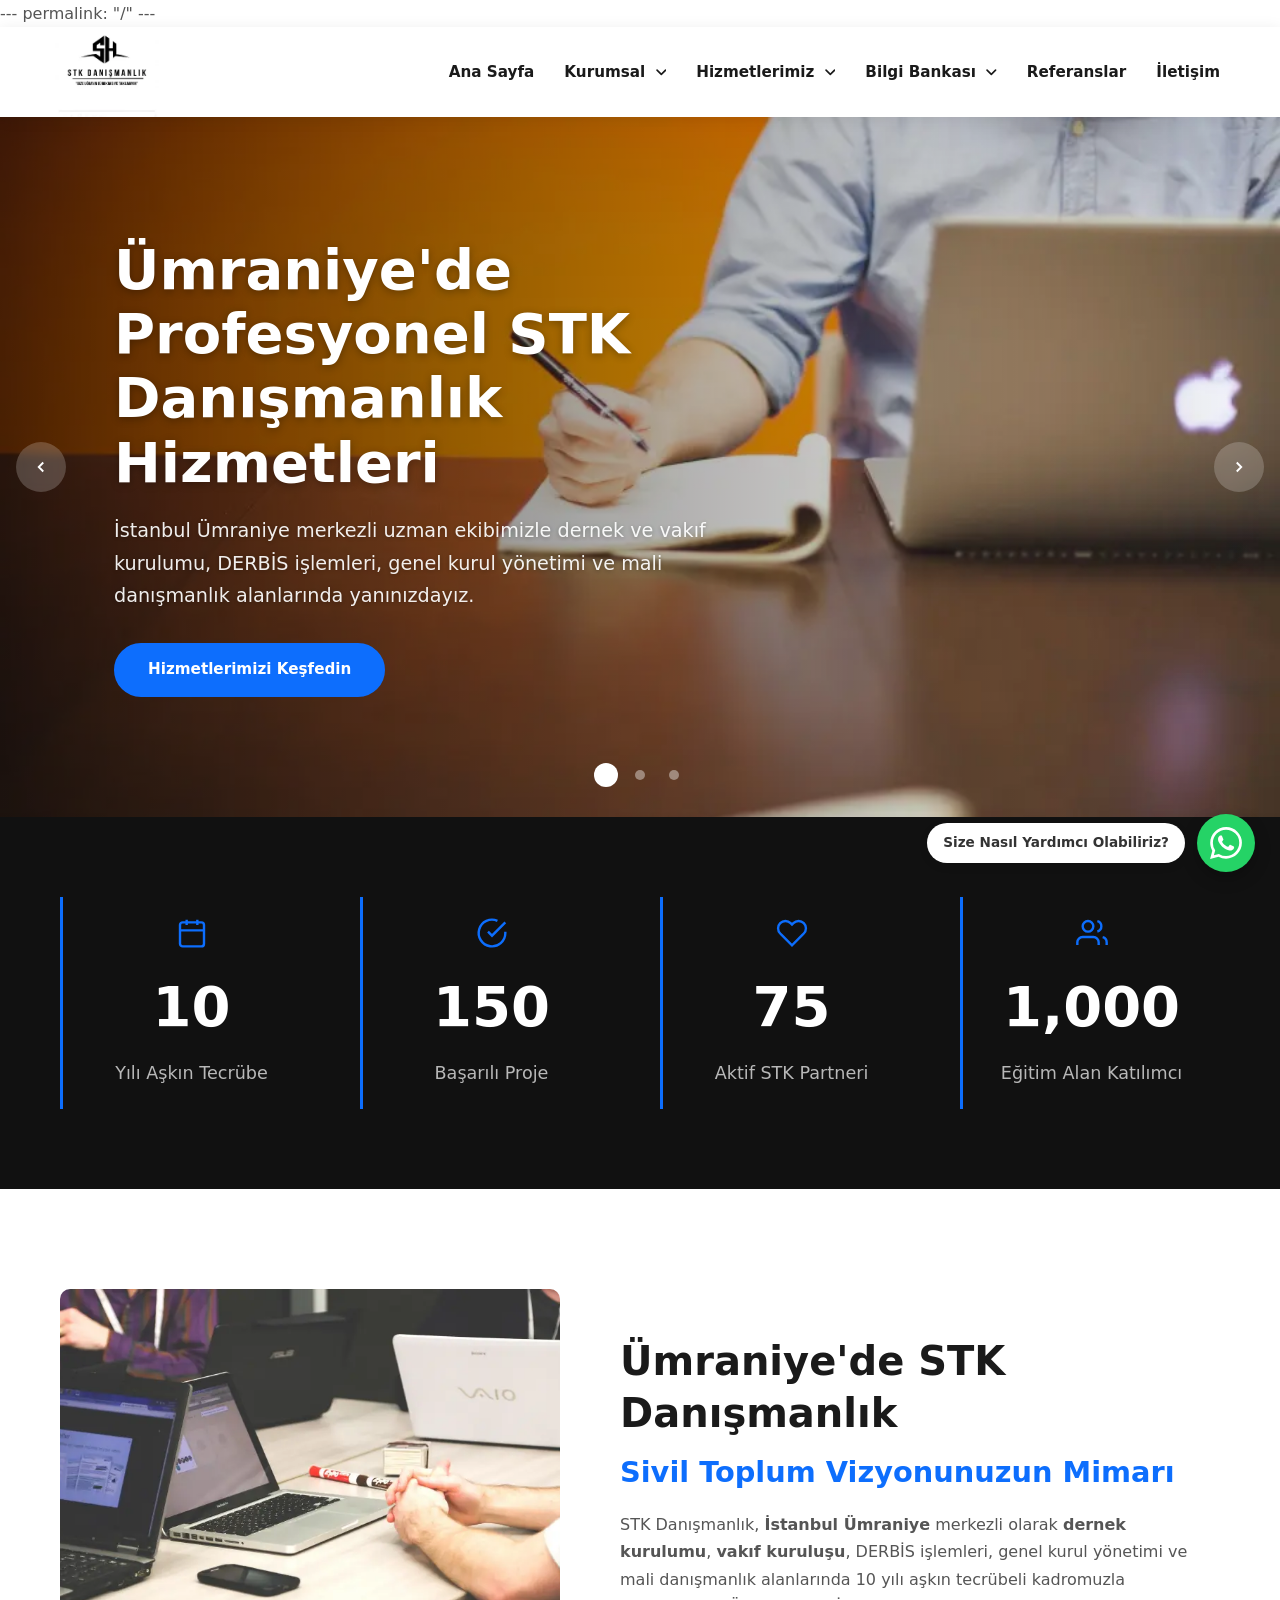
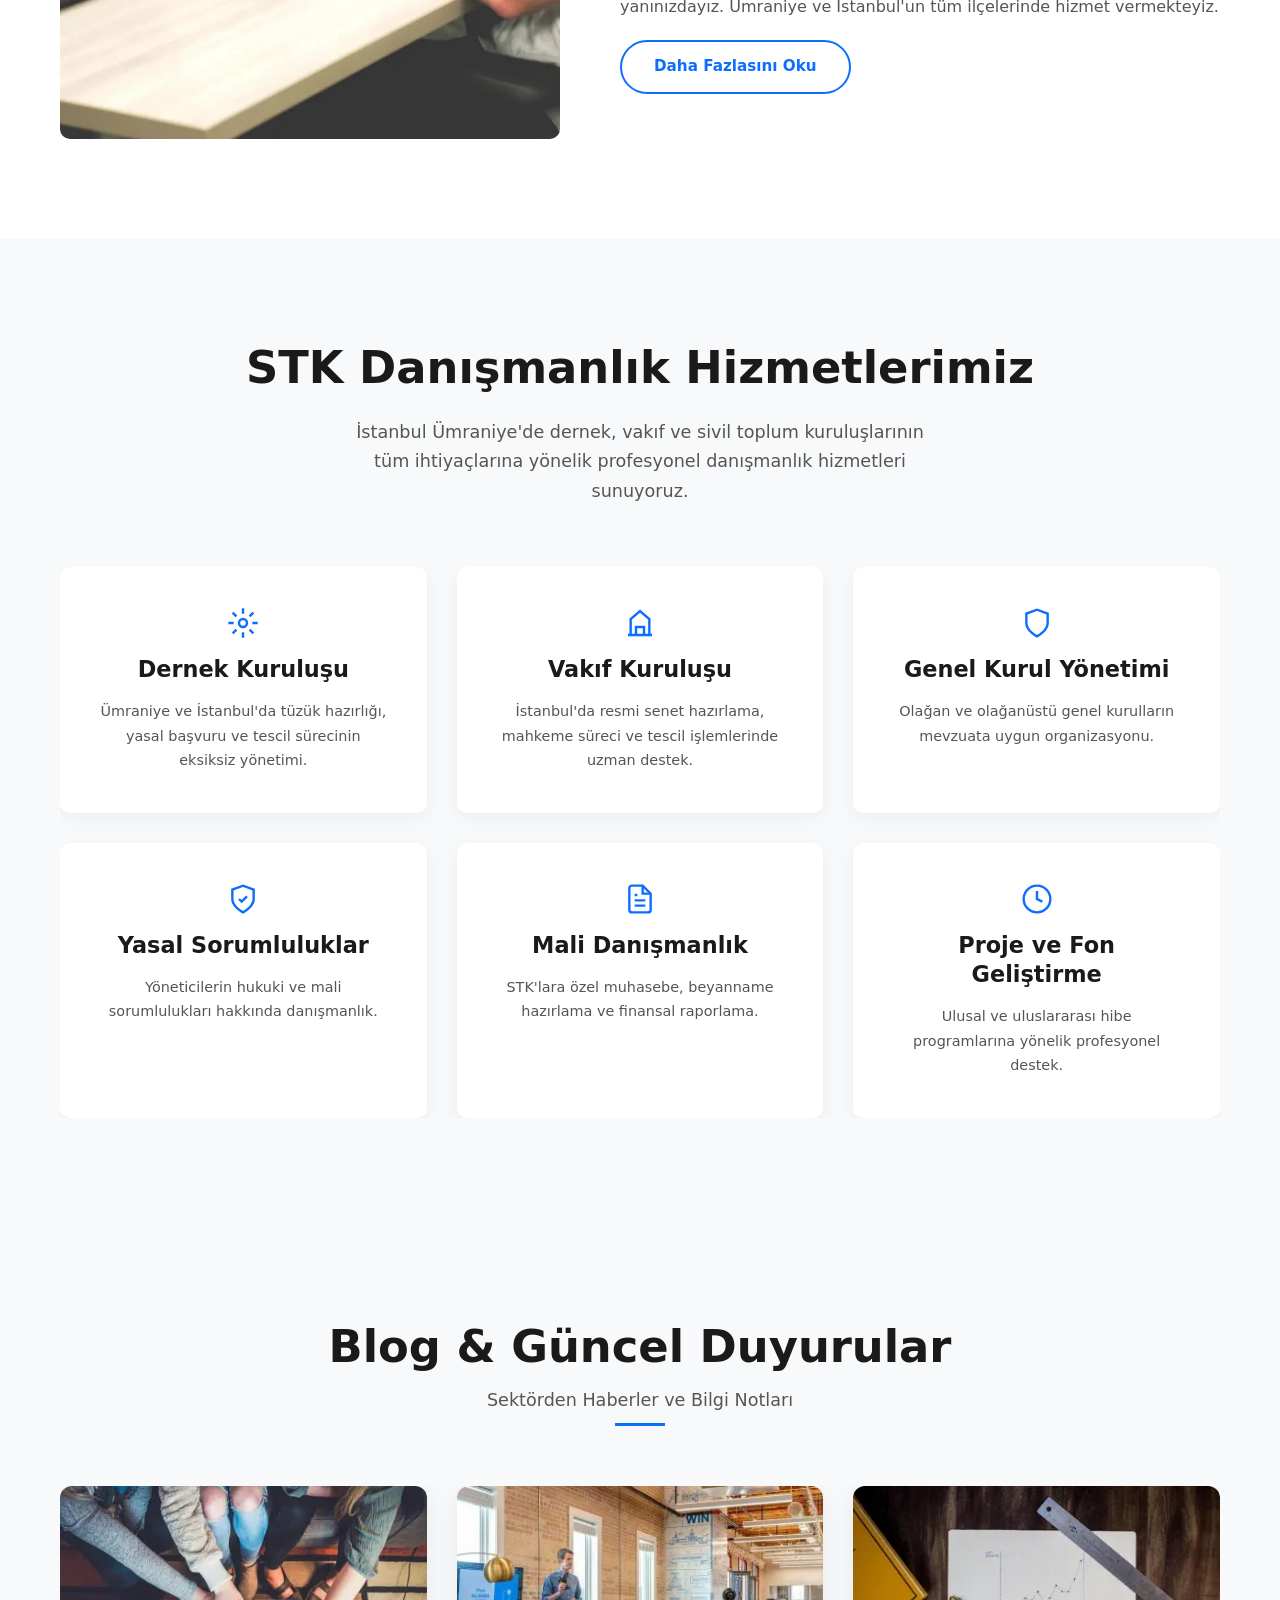
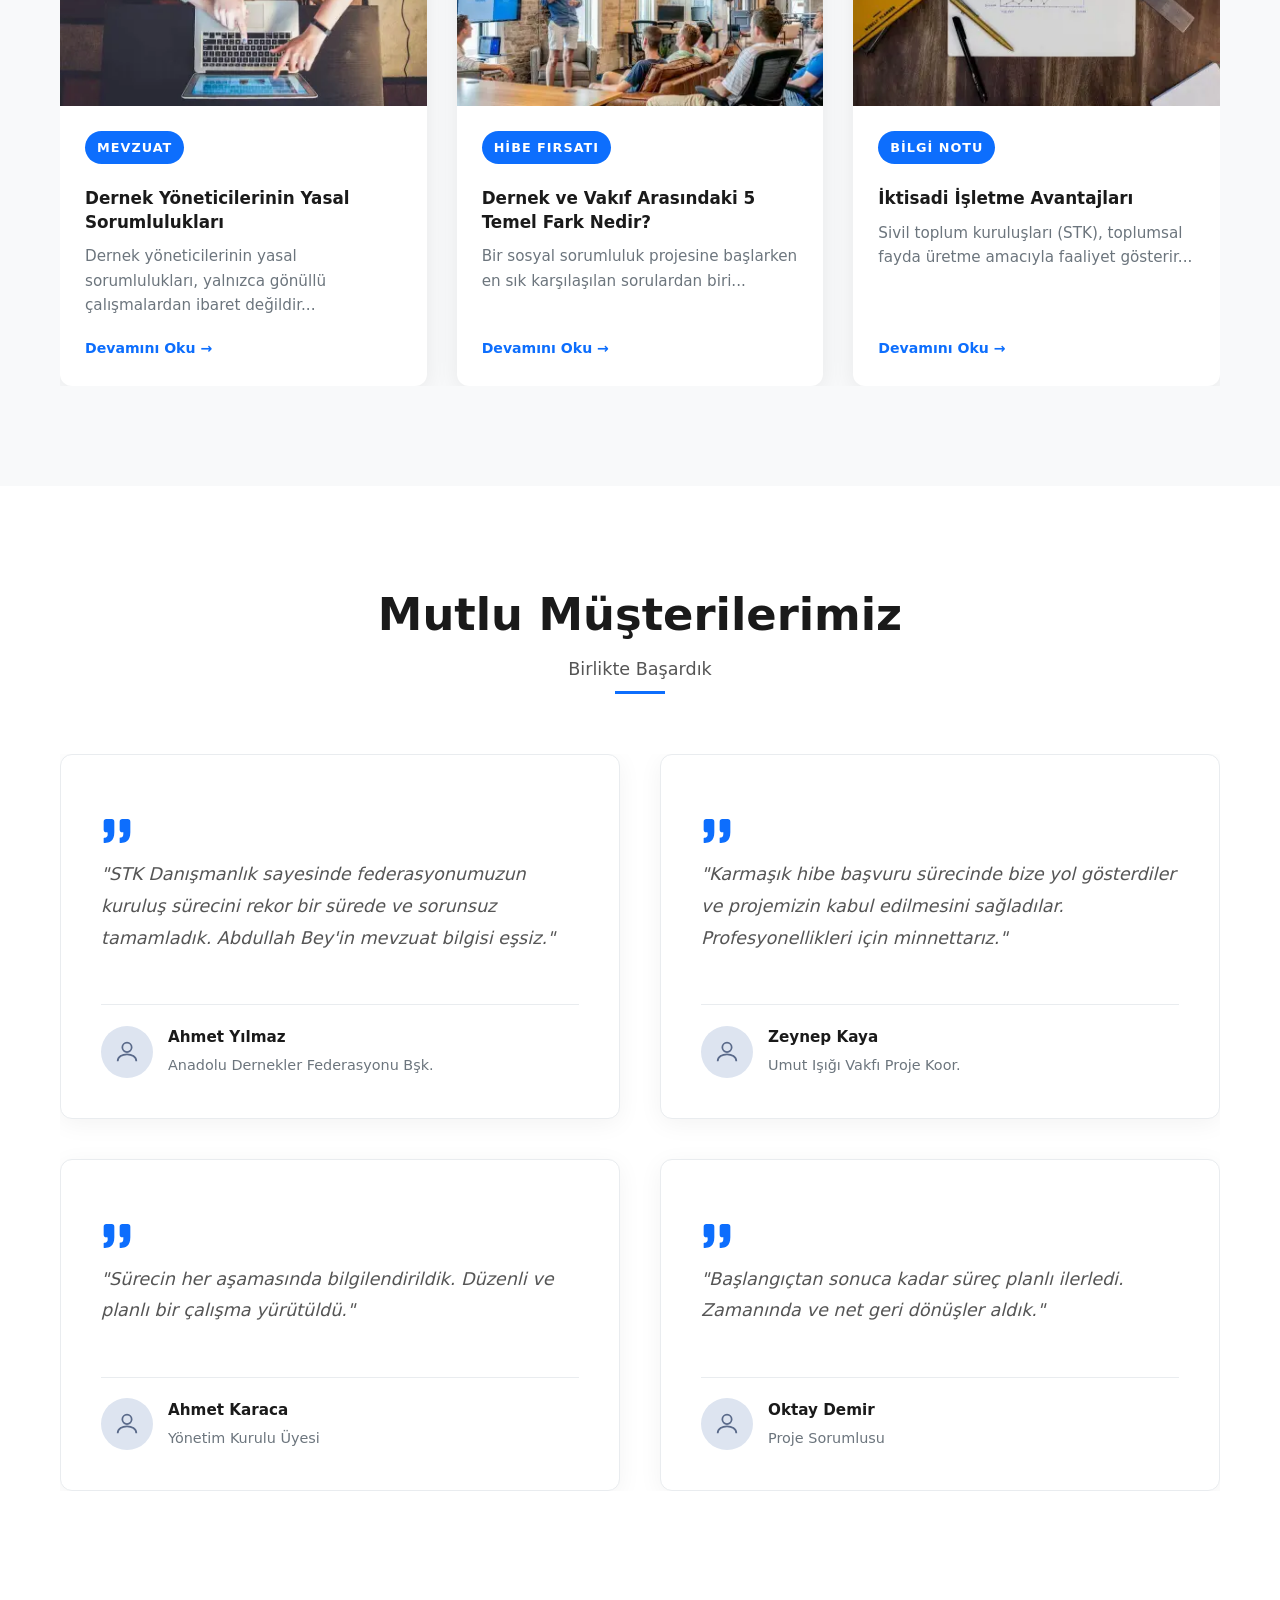
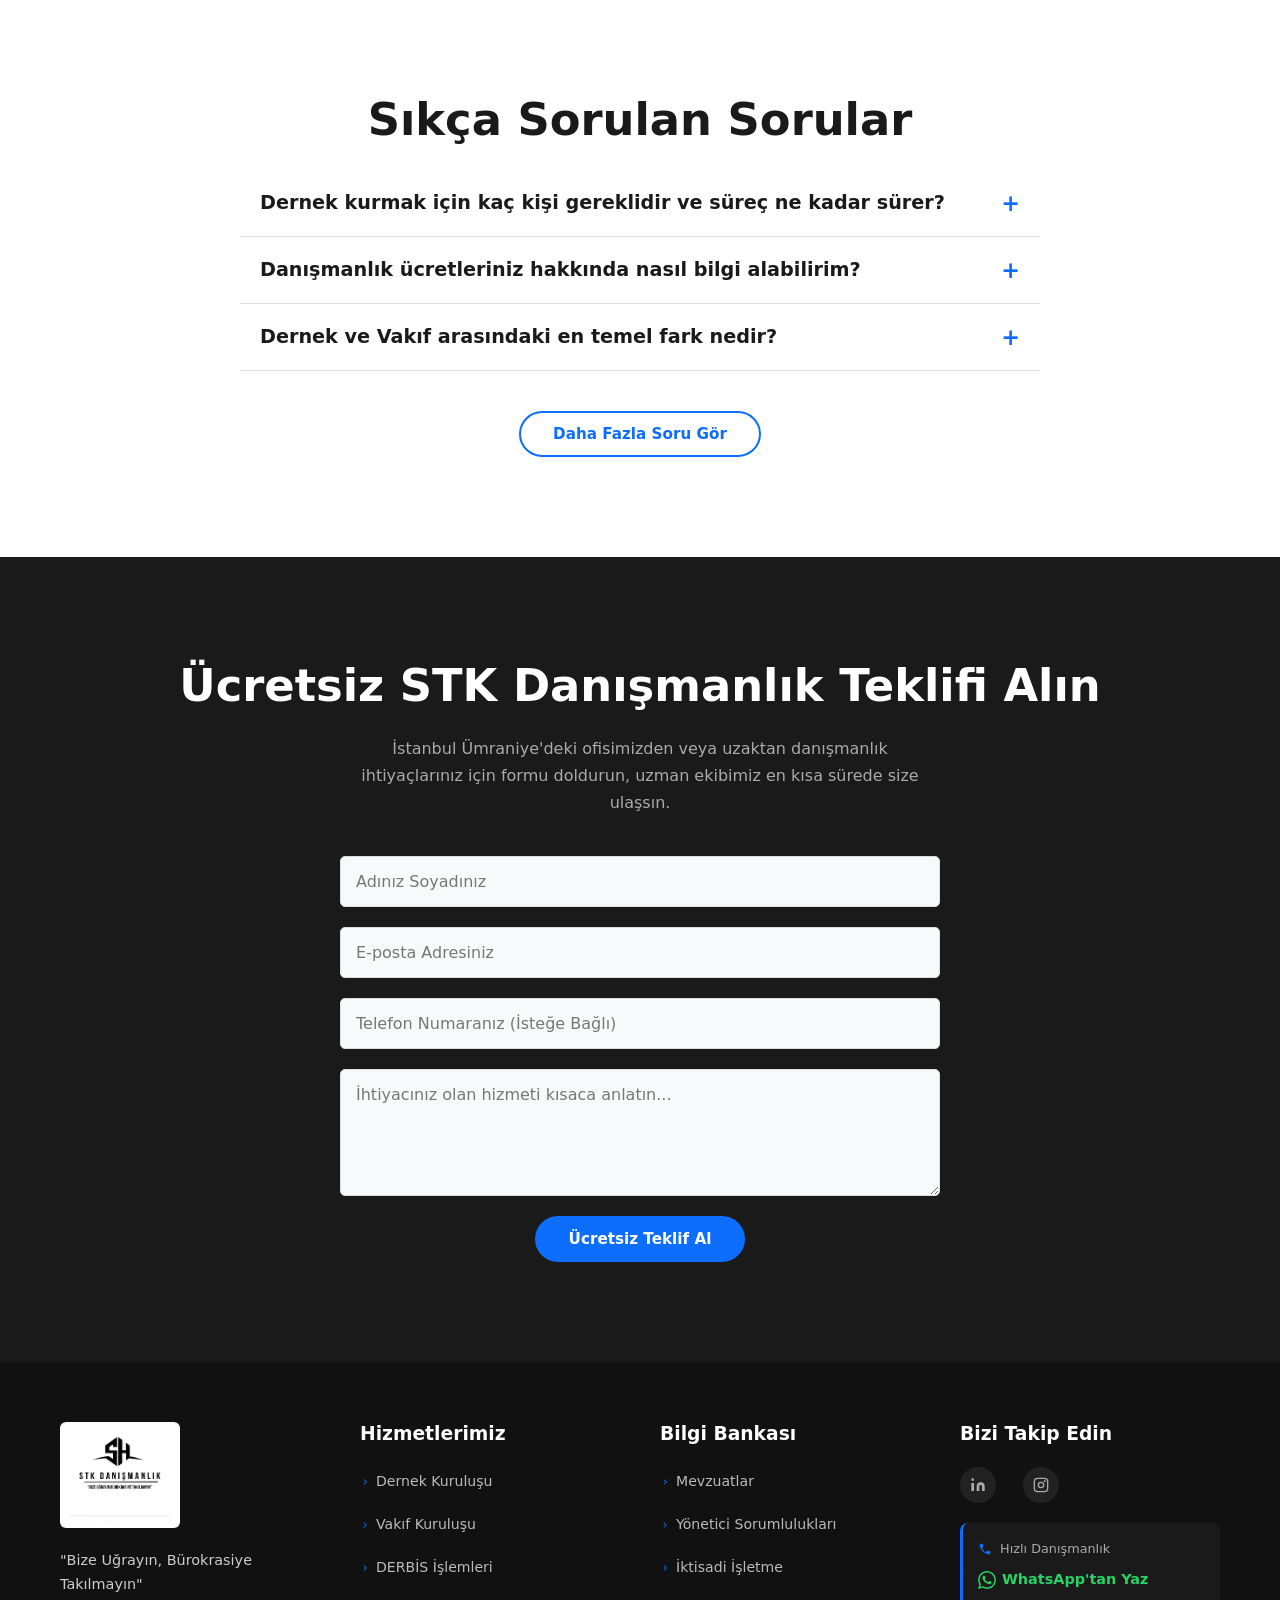
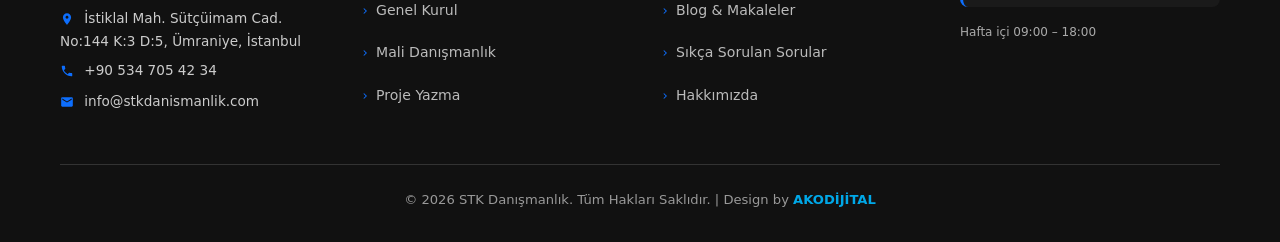
<file: index.html>
---
permalink: "/"
---
<!DOCTYPE html>
<html lang="tr">
<head>
    <meta charset="UTF-8">
    <meta name="viewport" content="width=device-width, initial-scale=1.0, viewport-fit=cover">
    <title>STK Danışmanlık | Ümraniye & İstanbul Dernek Vakıf Danışmanlığı</title>
    <meta name="description" content="Ümraniye ve İstanbul'da dernek kurulumu, vakıf kuruluşu, DERBİS işlemleri ve mali danışmanlık. 10+ yıl tecrübeli profesyonel STK danışmanlık hizmetleri.">
    <link rel="canonical" href="https://stkdanismanlik.com/">
    <link rel="sitemap" type="application/xml" href="/sitemap.xml">
    <link rel="icon" href="/logo.webp" type="image/webp">

    <!-- ========== EKLENEN: SEO META ETİKETLERİ ========== -->
    <meta name="robots" content="index, follow, max-snippet:-1, max-image-preview:large, max-video-preview:-1">
    <meta name="author" content="STK Danışmanlık">
    <meta name="keywords" content="STK danışmanlık, Ümraniye dernek kurulumu, İstanbul dernek kurma, vakıf kuruluşu İstanbul, DERBİS işlemleri, genel kurul yönetimi, sivil toplum danışmanlık Ümraniye">

    <!-- Geo / Yerel SEO -->
    <meta name="geo.region" content="TR-34">
    <meta name="geo.placename" content="Ümraniye, İstanbul">
    <meta name="geo.position" content="41.0166;29.1165">
    <meta name="ICBM" content="41.0166, 29.1165">

    <!-- Open Graph -->
    <meta property="og:type" content="website">
    <meta property="og:locale" content="tr_TR">
    <meta property="og:site_name" content="STK Danışmanlık">
    <meta property="og:title" content="STK Danışmanlık | Ümraniye & İstanbul Dernek, Vakıf Kurulumu ve Danışmanlık">
    <meta property="og:description" content="Ümraniye ve İstanbul'da dernek kurulumu, vakıf kuruluşu, DERBİS işlemleri, genel kurul yönetimi ve mali danışmanlık. 10+ yıl tecrübe ile profesyonel STK danışmanlık hizmetleri.">
    <meta property="og:url" content="https://stkdanismanlik.com/">
    <meta property="og:image" content="https://stkdanismanlik.com/img/banner1.webp">
    <meta property="og:image:width" content="1400">
    <meta property="og:image:height" content="700">
    <meta property="og:image:alt" content="STK Danışmanlık - Ümraniye İstanbul Dernek ve Vakıf Danışmanlık">

    <!-- Twitter Card -->
    <meta name="twitter:card" content="summary_large_image">
    <meta name="twitter:title" content="STK Danışmanlık | Ümraniye & İstanbul Dernek, Vakıf Kurulumu">
    <meta name="twitter:description" content="Ümraniye ve İstanbul'da dernek kurulumu, vakıf kuruluşu, DERBİS işlemleri ve mali danışmanlık. 10+ yıl tecrübe.">
    <meta name="twitter:image" content="https://stkdanismanlik.com/img/banner1.webp">
    <!-- ========== /EKLENEN META ETİKETLERİ ========== -->

<!-- LCP Preload -->
    <link rel="preload" fetchpriority="high" as="image" href="/img/banner1.webp" type="image/webp">

    <!-- SPECULATION RULES -->
    <script type="speculationrules">
    {
      "prerender": [
        {
          "source": "list",
          "urls": ["hakkimizda.html", "sss.html", "hizmet-dernek-kurulusu.html", "iletisim.html"]
        }
      ]
    }
    </script>
<!-- Netlify Identity - Sadece admin için -->
<script>
  if (window.location.pathname.includes('/admin/')) {
    document.write('<script src="https://identity.netlify.com/v1/netlify-identity-widget.js"><\/script>');
  }
</script>
    <!-- ============================================================
         INLINE KRİTİK CSS — tüm render-blocking CSS burada
         ============================================================ -->
    <style>
    /* ========== RESET & VARIABLES ========== */
   :root {
      --primary-color: #0d6efd;
      --primary-hover: #0b5ed7;
      --dark-color: #1a1a1a;
      --text-color: #555;
      --font-family: 'Segoe UI', system-ui, -apple-system, sans-serif;
    }
    *, *::before, *::after { margin: 0; padding: 0; box-sizing: border-box; }
    html { scroll-behavior: smooth; }
    body {
      font-family: var(--font-family);
      color: var(--text-color);
      line-height: 1.7;
      background-color: #fff;
      overflow-x: hidden;
    }
    a { text-decoration: none; color: inherit; }
    ul { list-style: none; }
    img { max-width: 100%; display: block; }
    button { border: none; background: none; cursor: pointer; font-family: inherit; }

    /* ========== CONTAINER ========== */
    .container { max-width: 1200px; margin: 0 auto; padding: 0 20px; width: 100%; }

    /* ========== HEADER ========== */
    .main-header {
    background: rgba(255,255,255,0.98);
    height: auto;
      min-height: 80px;
      overflow: visible;
    position: sticky;
    top: 0;
    z-index: 10000;
    box-shadow: 0 2px 15px rgba(0,0,0,0.08);
    display: flex;
    align-items: center;
    backdrop-filter: blur(8px);
}
.header-container { 
    display: flex; 
    justify-content: space-between; 
    align-items: center; 
    width: 100%; 
    padding: 0 15px;
}
.logo-img { 
    height: 90px;  /* ← Sabit boyut */
    width: auto;
    object-fit: contain;
    transition: transform 0.3s ease;
    margin-right: 40px;
}

    /* ========== NAVIGATION ========== */
    .main-nav ul { display: flex; align-items: center; gap: 20px; }
    .main-nav ul li { position: relative; }
    .main-nav ul li a {
      color: var(--dark-color);
      font-weight: 600;
      padding: 10px 5px;
      font-size: 0.95rem;
    }
    .main-nav ul li a:hover { color: var(--primary-color); }
    .dropdown-menu {
      display: none;
      position: absolute;
      top: 100%;
      left: 0;
      background: #fff;
      min-width: 240px;
      box-shadow: 0 8px 25px rgba(0,0,0,0.1);
      padding: 15px 0;
      border-radius: 8px;
      z-index: 100;
    }
    .dropdown:hover .dropdown-menu { display: block; }
    .dropdown-menu li { width: 100%; }
    .dropdown-menu li a { display: block; padding: 10px 20px; font-weight: 500; font-size: 0.9rem; }
    .dropdown-menu li a:hover { background: #f0f4ff; color: var(--primary-color); }
    .nav-close-btn { display: none; }

    /* ========== HAMBURGER (mobil) ========== */
    .nav-open-btn { display: none; font-size: 24px; color: var(--dark-color); padding: 8px; }

    /* ========== SLIDER ========== */
    .slider {
      position: relative;
      width: 100%;
      height: 85vh;
      min-height: 480px;
      max-height: 700px;
      overflow: hidden;
      background: #1a1a1a;
    }
    .slides { position: relative; width: 100%; height: 100%; }
    .slide {
      position: absolute;
      inset: 0;
      display: flex;
      align-items: center;
      opacity: 0;
      transition: opacity 0.8s ease;
    }
    .slide.active { opacity: 1; }
    .slide-bg-img {
      position: absolute;
      inset: 0;
      width: 100%;
      height: 100%;
      object-fit: cover;
      z-index: 1;
    }
    .slide-overlay {
      position: absolute;
      inset: 0;
      background: linear-gradient(to right, rgba(0,0,0,0.65) 0%, rgba(0,0,0,0.25) 60%, transparent 100%);
      z-index: 2;
    }
    .slide-content {
      position: relative;
      z-index: 3;
      color: #fff;
      max-width: 650px;
      padding: 0 50px;
    }
    .slide-content h1 {
      font-size: clamp(1.8rem, 5vw, 3.2rem);
      font-weight: 800;
      line-height: 1.15;
      margin-bottom: 16px;
      text-shadow: 0 2px 8px rgba(0,0,0,0.3);
    }
    .slide-content h2 {
  font-size: clamp(1.8rem, 5vw, 3.2rem);
  font-weight: 800;
  line-height: 1.15;
  margin-bottom: 16px;
  text-shadow: 0 2px 8px rgba(0,0,0,0.3);
  color: #fff;
}
    .slide-content p {
      font-size: clamp(0.95rem, 2.2vw, 1.1rem);
      margin-bottom: 24px;
      opacity: 0.92;
      text-shadow: 0 1px 4px rgba(0,0,0,0.3);
    }
    .slider-btn {
      position: absolute;
      top: 50%;
      transform: translateY(-50%);
      z-index: 5;
      width: 44px;
      height: 44px;
      border-radius: 50%;
      background: rgba(255,255,255,0.15);
      color: #fff;
      font-size: 18px;
      display: flex;
      align-items: center;
      justify-content: center;
      backdrop-filter: blur(4px);
      -webkit-backdrop-filter: blur(4px);
      transition: background 0.3s;
    }
    .slider-btn:hover { background: rgba(255,255,255,0.3); }
    .slider-btn.prev { left: 16px; }
    .slider-btn.next { right: 16px; }
    .slider-dots {
      position: absolute;
      bottom: 24px;
      left: 50%;
      transform: translateX(-50%);
      z-index: 5;
      display: flex;
      gap: 10px;
    }
    .slider-dots .dot {
      width: 24px; height: 24px;
      border-radius: 50%;
      background: transparent;
      border: none;
      cursor: pointer;
      padding: 0;
      display: flex;
      align-items: center;
      justify-content: center;
      position: relative;
    }
    .slider-dots .dot::after {
      content: '';
      position: absolute;
      width: 10px; height: 10px;
      border-radius: 50%;
      background: rgba(255,255,255,0.4);
      transition: background 0.3s;
    }
    .slider-dots .dot:focus-visible { outline: 2px solid #fff; outline-offset: 3px; }
    .slider-dots .dot.active::after { background: #fff; }

    /* ========== BUTTONS ========== */
    .btn {
      display: inline-block;
      padding: 12px 28px;
      border-radius: 6px;
      font-weight: 600;
      font-size: 0.95rem;
      transition: background 0.3s, transform 0.2s;
    }
    .btn-primary { background: var(--primary-color); color: #fff; }
    .btn-primary:hover { background: var(--primary-hover); transform: translateY(-1px); }
    .btn-secondary { background: transparent; color: var(--primary-color); border: 2px solid var(--primary-color); }
    .btn-secondary:hover { background: var(--primary-color); color: #fff; }

    /* ========== STATS ========== */
    .stats-section { background: #f0f4ff; padding: 50px 0; color: #1a1a1a; }
    .stats-grid { display: grid; grid-template-columns: repeat(4, 1fr); gap: 24px; text-align: center; }
    .stat-item .stat-icon { font-size: 2rem; color: var(--primary-color); margin-bottom: 10px; }
    .stat-item .counter { font-size: 2.4rem; font-weight: 800; color: #1a1a1a; margin-bottom: 4px; }
    .stat-item p { color: #1a1a1a; font-size: 0.9rem; font-weight: 500; }

    /* ========== ABOUT ========== */
    .about-section { padding: 80px 0; }
    .about-grid { display: grid; grid-template-columns: 1fr 1fr; gap: 60px; align-items: center; }
    .about-image { border-radius: 12px; overflow: hidden; height: 380px; }
    .about-image img { width: 100%; height: 100%; object-fit: cover; }
    .section-title-left { font-size: 1.8rem; color: var(--dark-color); margin-bottom: 8px; }
    .about-content h3 { font-size: 1.2rem; color: var(--primary-color); margin-bottom: 16px; }
    .about-content p { margin-bottom: 24px; color: var(--text-color); }

    /* ========== SERVICES ========== */
    .services-section { background: #f8f9fa; padding: 80px 0; }
    .section-title { text-align: center; font-size: 2rem; color: var(--dark-color); margin-bottom: 10px; }
    .section-subtitle { text-align: center; color: var(--text-color); margin-bottom: 48px; font-size: 1rem; }
    .services-grid { display: grid; grid-template-columns: repeat(3, 1fr); gap: 28px; }
    .service-card {
      background: #fff;
      padding: 36px 28px;
      border-radius: 12px;
      box-shadow: 0 4px 20px rgba(0,0,0,0.06);
      transition: transform 0.3s, box-shadow 0.3s;
      text-align: center;
    }
    .service-card:hover { transform: translateY(-4px); box-shadow: 0 8px 30px rgba(0,0,0,0.1); }
    .service-card .svc-icon { font-size: 2rem; color: var(--primary-color); margin-bottom: 16px; }
    .service-card h3 { font-size: 1.1rem; color: var(--dark-color); margin-bottom: 10px; }
    .service-card p { font-size: 0.9rem; color: var(--text-color); }

    /* ========== BLOG / POSTS ========== */
    .latest-posts-section { padding: 80px 0; }
    .section-header { text-align: center; margin-bottom: 48px; }
    .section-header h2 { font-size: 2rem; color: var(--dark-color); margin-bottom: 6px; }
    .section-header p { color: var(--text-color); }
    .posts-grid { display: grid; grid-template-columns: repeat(3, 1fr); gap: 28px; }
    .post-card { border-radius: 12px; overflow: hidden; box-shadow: 0 4px 18px rgba(0,0,0,0.07); background: #fff; transition: transform 0.3s; }
    .post-card:hover { transform: translateY(-3px); }
    .post-card-image { display: block; overflow: hidden; }
    .post-card-image img { width: 100%; height: 200px; object-fit: cover; transition: transform 0.4s; }
    .post-card:hover .post-card-image img { transform: scale(1.05); }
    .post-card-content { padding: 24px; }
    .post-card-category { font-size: 0.7rem; font-weight: 700; color: var(--primary-color); text-transform: uppercase; letter-spacing: 1px; }
    .post-card-title { margin: 8px 0; }
    .post-card-title a { color: var(--dark-color); font-size: 1.05rem; font-weight: 600; }
    .post-card-title a:hover { color: var(--primary-color); }
    .post-card-excerpt { font-size: 0.88rem; color: var(--text-color); margin-bottom: 14px; line-height: 1.6; }
    .post-card-readmore { font-size: 0.88rem; font-weight: 600; color: var(--primary-color); }

    /* ========== TESTIMONIALS ========== */
    .testimonials-section { background: #f0f4ff; padding: 80px 0; }
    .testimonials-grid-main { display: grid; grid-template-columns: repeat(2, 1fr); gap: 24px; }
    .testimonial-card-main {
      background: #fff;
      border-radius: 12px;
      padding: 32px;
      box-shadow: 0 4px 18px rgba(0,0,0,0.06);
    }
    .testimonial-content .quote-icon { font-size: 2rem; color: var(--primary-color); margin-bottom: 12px; }
    .testimonial-content p { font-size: 0.92rem; color: var(--text-color); font-style: italic; line-height: 1.7; }
    .testimonial-author-main { display: flex; align-items: center; gap: 14px; margin-top: 20px; }
    .testimonial-author-main .avatar {
      width: 52px; height: 52px;
      border-radius: 50%;
      background: #dde4f0;
      display: flex; align-items: center; justify-content: center;
      flex-shrink: 0;
    }
    .testimonial-author-main .avatar svg { width: 28px; height: 28px; }
    .person-name { font-weight: 700; color: var(--dark-color); font-size: 0.95rem; margin-bottom: 2px; }
    .author-info span { font-size: 0.8rem; color: #888; }

    /* ========== FAQ ========== */
    .faq-section { padding: 80px 0; }
    .faq-accordion { max-width: 780px; margin: 0 auto; }
    .faq-item { border-bottom: 1px solid #e8e8e8; }
    .faq-question {
      width: 100%;
      text-align: left;
      padding: 18px 0;
      font-size: 1rem;
      font-weight: 600;
      color: var(--dark-color);
      display: flex;
      justify-content: space-between;
      align-items: center;
      gap: 12px;
    }
    .faq-question::after {
  content: '+' !important;
  font-family: inherit !important;
  font-size: 1.4rem;
  color: var(--primary-color);
  transition: transform 0.3s;
  flex-shrink: 0;
}
    .faq-item.open .faq-question::after { transform: rotate(45deg); }
    .faq-answer { max-height: 0; overflow: hidden; transition: max-height 0.4s ease; }
    .faq-item.open .faq-answer { max-height: 300px; }
    .faq-answer p { padding: 0 0 20px 0; font-size: 0.92rem; color: var(--text-color); line-height: 1.7; }
    .faq-item.hidden { display: none; }
    .faq-load-more { text-align: center; margin-top: 32px; }

    /* ========== CONTACT ========== */
    .contact-section { background: #1a1a1a; color: #fff; padding: 80px 0; text-align: center; }
    .contact-section .section-title { color: #fff; }
    .contact-section > .container > p { color: #aaa; margin-bottom: 36px; }
    .contact-form { max-width: 580px; margin: 0 auto; display: flex; flex-direction: column; gap: 16px; }
    .contact-form input,
    .contact-form textarea {
      padding: 14px 18px;
      border-radius: 8px;
      border: 1px solid #444;
      background: #2a2a2a;
      color: #fff;
      font-size: 0.95rem;
      font-family: inherit;
    }
    .contact-form input::placeholder,
    .contact-form textarea::placeholder { color: #777; }
    .contact-form input:focus,
    .contact-form textarea:focus { outline: none; border-color: var(--primary-color); }
    .contact-form textarea { resize: vertical; min-height: 120px; }
    .contact-form .btn-primary { align-self: center; min-width: 200px; }

    /* ========== FOOTER ========== */
    .main-footer { background: #111; color: #ccc; padding: 60px 0 30px; }
    .footer-grid { display: grid; grid-template-columns: repeat(4, 1fr); gap: 40px; }
    .footer-col p { margin-bottom: 8px; font-size: 0.9rem; }
    .footer-col ul li { margin-bottom: 6px; }
    .footer-col ul li a { color: #bbb; font-size: 0.88rem; transition: color 0.3s; }
    .footer-col ul li a:hover { color: var(--primary-color); }
    .footer-col .footer-icon { margin-right: 8px; color: var(--primary-color); font-size: 0.85rem; }
    .social-icons { display: flex; gap: 12px; margin-top: 8px; }
    .social-icons a { width: 36px; height: 36px; border-radius: 50%; background: #222; display: flex; align-items: center; justify-content: center; color: #aaa; font-size: 0.9rem; transition: background 0.3s, color 0.3s; }
    .social-icons a:hover { background: var(--primary-color); color: #fff; }
    .footer-bottom { margin-top: 40px; padding-top: 24px; border-top: 1px solid #333; text-align: center; font-size: 0.82rem; color: #999; }
    .footer-bottom a { color: #00a8e8; font-weight: 600; }

    /* ========== WHATSAPP FLOAT ========== */
    .wa-floating-btn {
      position: fixed;
      bottom: 28px;
      left: 28px;
      z-index: 9999;
      display: flex;
      align-items: center;
      text-decoration: none;
    }
    .wa-icon {
      background: #25d366;
      color: #fff;
      width: 58px; height: 58px;
      border-radius: 50%;
      display: flex; align-items: center; justify-content: center;
      font-size: 28px;
      box-shadow: 0 6px 16px rgba(0,0,0,0.25);
      transition: transform 0.3s;
    }
    .wa-floating-btn:hover .wa-icon { transform: scale(1.08); }
    .wa-label {
      background: #fff;
      color: #333;
      padding: 8px 16px;
      border-radius: 24px;
      margin-left: 12px;
      font-weight: 600;
      font-size: 0.85rem;
      box-shadow: 0 3px 8px rgba(0,0,0,0.1);
      white-space: nowrap;
    }

    /* ========== INLINE SVG ICON STYLES ========== */
    .icon-svg { display: inline-block; vertical-align: middle; width: 1em; height: 1em; fill: currentColor; }
    /* chevron rotate – desktop hover */
    .main-nav .dropdown:hover > a svg { transform: rotate(180deg); }

    /* ========== MOBILE NAV OVERLAY ========== */
    .mobile-nav-overlay {
      display: none;
      position: fixed;
      inset: 0;
      background: rgba(0,0,0,0.5);
      z-index: 9998;
    }
    .mobile-nav-overlay.active { display: block; }
    .main-nav.active {
      display: flex !important;
      flex-direction: column;
      position: fixed;
      top: 0; right: 0;
      width: 280px;
      height: 100vh;
      background: #fff;
      z-index: 9999;
      box-shadow: -4px 0 20px rgba(0,0,0,0.15);
      padding: 24px 0;
      overflow-y: auto;
    }
    .main-nav.active ul { flex-direction: column; gap: 0; padding: 0 20px; }
    .main-nav.active ul li a { display: block; padding: 12px 0; border-bottom: 1px solid #eee; font-size: 1rem; }
    .main-nav.active .dropdown-menu {
      position: static;
      box-shadow: none;
      border-radius: 0;
      padding: 0 0 0 16px;
      min-width: unset;
      max-height: 0;
      overflow: hidden;
      transition: max-height 0.3s ease;
      display: block !important;
    }
    .main-nav.active .dropdown.mob-open > .dropdown-menu { max-height: 500px; }
    .main-nav.active .dropdown-menu li a { border-bottom: none; padding: 8px 0; font-size: 0.9rem; }
    .main-nav.active .dropdown > a svg { transition: transform 0.3s ease; }
    .main-nav.active .dropdown:hover > a svg { transform: none !important; }
    .main-nav.active .dropdown.mob-open > a svg { transform: rotate(180deg) !important; }
    .nav-close-btn.mobile-show {
      display: flex;
      align-items: center;
      justify-content: flex-end;
      padding: 0 20px 16px;
      font-size: 1.5rem;
      color: var(--dark-color);
    }

    /* ========== RESPONSIVE ========== */
    @media (max-width: 992px) {
      .main-nav { display: none; }
      .nav-open-btn { display: block; }
      .slider { height: 70vh; min-height: 360px; }
      .logo-img { height: 50px; }
      .services-grid { grid-template-columns: repeat(2, 1fr); }
      .posts-grid { grid-template-columns: repeat(2, 1fr); }
      .about-grid { grid-template-columns: 1fr; gap: 36px; }
      .about-image { height: 280px; }
      .testimonials-grid-main { grid-template-columns: 1fr; }
      .footer-grid { grid-template-columns: repeat(2, 1fr); gap: 32px; }
      .stats-grid { grid-template-columns: repeat(2, 1fr); }
    }
    @media (max-width: 640px) {
      .slider { height: 60vh; min-height: 300px; }
      .slide-content { padding: 0 24px; }
      .services-grid { grid-template-columns: 1fr; }
      .posts-grid { grid-template-columns: 1fr; }
      .stats-grid { grid-template-columns: repeat(2, 1fr); gap: 16px; }
      .stat-item .counter { font-size: 1.8rem; }
      .testimonials-grid-main { grid-template-columns: 1fr; }
      .footer-grid { grid-template-columns: 1fr; gap: 28px; }
      .wa-label { display: none; }
      .section-title { font-size: 1.6rem; }
      .slider-btn { width: 36px; height: 36px; font-size: 15px; }
      .slider-btn.prev { left: 8px; }
      .slider-btn.next { right: 8px; }
    }
    </style>

    <!-- Stylesheet (non-blocking for any extra styles) -->
    <link rel="stylesheet" href="/css/style.css">

    <!-- ========== EKLENEN: JSON-LD SCHEMA (GENİŞLETİLMİŞ) ========== -->
    <script type="application/ld+json">
    [
      {
        "@context": "https://schema.org",
        "@type": ["LocalBusiness", "ProfessionalService"],
        "name": "STK Danışmanlık",
        "url": "https://stkdanismanlik.com",
        "logo": "https://stkdanismanlik.com/logo.webp",
        "image": "https://stkdanismanlik.com/img/banner1.webp",
        "telephone": "+905347054234",
        "email": "info@stkdanismanlik.com",
        "priceRange": "$$",
        "address": {
          "@type": "PostalAddress",
          "streetAddress": "İstiklal Mahallesi Sütçüimam Caddesi No:144 K:3 D:5",
          "addressLocality": "Ümraniye",
          "addressRegion": "İstanbul",
          "postalCode": "34760",
          "addressCountry": "TR"
        },
        "geo": {
          "@type": "GeoCoordinates",
          "latitude": "41.0166",
          "longitude": "29.1165"
        },
        "areaServed": [
          {"@type": "City", "name": "Ümraniye", "sameAs": "https://www.wikidata.org/wiki/Q746511"},
          {"@type": "City", "name": "İstanbul", "sameAs": "https://www.wikidata.org/wiki/Q406"}
        ],
        "openingHoursSpecification": [
          {
            "@type": "OpeningHoursSpecification",
            "dayOfWeek": ["Monday","Tuesday","Wednesday","Thursday","Friday"],
            "opens": "09:00",
            "closes": "18:00"
          }
        ],
        "aggregateRating": {
          "@type": "AggregateRating",
          "ratingValue": "4.9",
          "reviewCount": "150",
          "bestRating": "5"
        },
        "sameAs": [
          "https://www.linkedin.com/company/stkdanismanlik",
          "https://www.instagram.com/stkdanismanlik"
        ]
      },
      {
        "@context": "https://schema.org",
        "@type": "WebSite",
        "name": "STK Danışmanlık",
        "url": "https://stkdanismanlik.com",
        "potentialAction": {
          "@type": "SearchAction",
          "target": {
            "@type": "EntryPoint",
            "urlTemplate": "https://stkdanismanlik.com/?s={search_term_string}"
          },
          "query-input": "required name=search_term_string"
        }
      },
      {
        "@context": "https://schema.org",
        "@type": "FAQPage",
        "mainEntity": [
          {
            "@type": "Question",
            "name": "Dernek kurmak için kaç kişi gereklidir ve süreç ne kadar sürer?",
            "acceptedAnswer": {
              "@type": "Answer",
              "text": "Bir dernek kurmak için en az 7 (yedi) gerçek veya tüzel kişinin bir araya gelmesi gerekmektedir. Gerekli tüm evraklar eksiksiz ve doğru bir şekilde hazırlandığında, STK Danışmanlık olarak tüm süreci ortalama 7-15 iş günü içinde tamamlayarak derneğinizin resmi olarak tescil edilmesini sağlıyoruz."
            }
          },
          {
            "@type": "Question",
            "name": "Danışmanlık ücretleriniz hakkında nasıl bilgi alabilirim?",
            "acceptedAnswer": {
              "@type": "Answer",
              "text": "Her STK nın ihtiyacı ve yapısı farklıdır. Bu yüzden standart bir fiyat listesi yerine, ihtiyaçlarınızı analiz etmek için sizinle ücretsiz bir ön görüşme yapıyoruz. Bu görüşmenin ardından size özel, şeffaf ve kapsamlı bir hizmet teklifi sunuyoruz."
            }
          },
          {
            "@type": "Question",
            "name": "Dernek ve Vakıf arasındaki en temel fark nedir?",
            "acceptedAnswer": {
              "@type": "Answer",
              "text": "En temel fark şudur: Dernekler kişi topluluğu, vakıflar ise mal topluluğudur. Dernekler, ortak bir amaç için bir araya gelen insanlardan oluşurken; vakıflar, belirli bir amaca hizmet etmesi için tahsis edilmiş bir mal varlığı üzerine kurulur."
            }
          },
          {
            "@type": "Question",
            "name": "Dernek yöneticilerinin yasal sorumlulukları nelerdir?",
            "acceptedAnswer": {
              "@type": "Answer",
              "text": "Dernek yönetim kurulu üyeleri, dernek tüzüğüne ve Dernekler Kanunu na uygun hareket etmekle yükümlüdür. Defterlerin usulüne uygun tutulmaması, beyannamelerin zamanında verilmemesi gibi durumlarda, kanun önünde şahsen sorumlu olabilirler."
            }
          },
          {
            "@type": "Question",
            "name": "STK lar için İktisadi İşletme kurmak ne gibi avantajlar sağlar?",
            "acceptedAnswer": {
              "@type": "Answer",
              "text": "İktisadi işletme, derneğinizin veya vakfınızın amaçlarını gerçekleştirmek için ticari faaliyetlerde bulunarak düzenli gelir elde etmesini sağlar. Bu, kurumunuzun sadece bağışlara bağımlı kalmasını önler ve mali sürdürülebilirliğini artırır."
            }
          },
          {
            "@type": "Question",
            "name": "Mevcut derneğimizin denetimini sizin yapmanız mümkün mü?",
            "acceptedAnswer": {
              "@type": "Answer",
              "text": "Evet, kesinlikle. Hem kurumunuzun iç denetim mekanizmalarını kurarak gelecekteki riskleri önlemenize yardımcı oluruz, hem de resmi denetimlere hazırlık sürecinde tüm defter ve kayıtlarınızı inceleyerek denetime hazır hale gelmenizi sağlarız."
            }
          }
        ]
      },
      {
        "@context": "https://schema.org",
        "@type": "BreadcrumbList",
        "itemListElement": [
          {
            "@type": "ListItem",
            "position": 1,
            "name": "Ana Sayfa",
            "item": "https://stkdanismanlik.com/"
          }
        ]
      }
    ]
    </script>
    <!-- ========== /JSON-LD SCHEMA ========== -->
</head>
<body>

<!-- Mobile nav overlay -->
<div class="mobile-nav-overlay" id="navOverlay"></div>

<!-- ===== HEADER ===== -->
<header class="main-header">
  <div class="container header-container">
    <a href="index.html" class="logo-container">
      <img src="logo.webp" alt="STK Danışmanlık - Ümraniye Dernek ve Vakıf Danışmanlık" class="logo-img" width="180" height="60" fetchpriority="high">
    </a>
    <nav class="main-nav" id="mainNav" aria-label="Ana Navigasyon">
      <button class="nav-close-btn" id="navCloseBtn" aria-label="Menüyü kapat">
        <svg viewBox="0 0 24 24" width="24" height="24" fill="none" stroke="currentColor" stroke-width="2.5"><path d="M18 6 6 18M6 6l12 12"/></svg>
      </button>
      <ul>
        <li><a href="index.html">Ana Sayfa</a></li>
        <li class="dropdown">
          <a href="#" aria-haspopup="true">Kurumsal <svg style="width:0.7em;height:0.7em;margin-left:5px;vertical-align:middle;transition:transform 0.3s ease" viewBox="0 0 10 6" fill="none" stroke="currentColor" stroke-width="1.5" stroke-linecap="round" stroke-linejoin="round"><path d="M1 1l4 4 4-4"/></svg></a>
          <ul class="dropdown-menu">
            <li><a href="hakkimizda.html">Hakkımızda</a></li>
            <li><a href="sss.html">Sıkça Sorulan Sorular</a></li>
          </ul>
        </li>
        <li class="dropdown">
          <a href="#" aria-haspopup="true">Hizmetlerimiz <svg style="width:0.7em;height:0.7em;margin-left:5px;vertical-align:middle;transition:transform 0.3s ease" viewBox="0 0 10 6" fill="none" stroke="currentColor" stroke-width="1.5" stroke-linecap="round" stroke-linejoin="round"><path d="M1 1l4 4 4-4"/></svg></a>
          <ul class="dropdown-menu">
            <li><a href="hizmet-dernek-kurulusu.html">Dernek Kuruluşu</a></li>
            <li><a href="hizmet-derbis.html">DERBİS İşlemleri</a></li>
            <li><a href="hizmet-vakif-kurulusu.html">Vakıf Kuruluşu</a></li>
            <li><a href="hizmet-genel-kurul.html">Genel Kurul Yönetimi</a></li>
            <li><a href="hizmet-mali-danismanlik.html">Mali Danışmanlık</a></li>
            <li><a href="hizmet-proje-yazma.html">Proje ve Fon Geliştirme</a></li>
            <li><a href="hizmet-yasal-danismanlik.html">Yasal Danışmanlık</a></li>
          </ul>
        </li>
        <li class="dropdown">
          <a href="#" aria-haspopup="true">Bilgi Bankası <svg style="width:0.7em;height:0.7em;margin-left:5px;vertical-align:middle;transition:transform 0.3s ease" viewBox="0 0 10 6" fill="none" stroke="currentColor" stroke-width="1.5" stroke-linecap="round" stroke-linejoin="round"><path d="M1 1l4 4 4-4"/></svg></a>
          <ul class="dropdown-menu">
            <li><a href="mevzuat.html">Mevzuatlar</a></li>
            <li><a href="blog-dernek-yonetici-sorumluluklari.html">Yönetici Sorumlulukları</a></li>
            <li><a href="blog-stk-iktisadi-isletme-avantajlari.html">İktisadi İşletme Avantajları</a></li>
            <li><a href="blog.html">Blog & Makaleler</a></li>
          </ul>
        </li>
        <li><a href="referanslar.html">Referanslar</a></li>
        <li><a href="iletisim.html">İletişim</a></li>
      </ul>
    </nav>
    <button class="nav-open-btn" id="navOpenBtn" aria-label="Menüyü aç">
      <svg viewBox="0 0 24 24" width="24" height="24" fill="none" stroke="currentColor" stroke-width="2.5"><path d="M3 6h18M3 12h18M3 18h18"/></svg>
    </button>
  </div>
</header>

<main>
<!-- ===== SLIDER ===== -->
<section class="slider" aria-label="Ana sayfa karusel">
  <div class="slides">
    <!-- Slayt 1 — LCP: eager + fetchpriority high -->
    <div class="slide active">
      <img src="/img/banner1.webp" alt="Bürokrasiyi Sizin İçin Aşıyoruz" class="slide-bg-img" width="1400" height="700" fetchpriority="high">
      <div class="slide-overlay"></div>
      <div class="slide-content">
        <h1>Ümraniye'de Profesyonel STK Danışmanlık Hizmetleri</h1>
        <p>İstanbul Ümraniye merkezli uzman ekibimizle dernek ve vakıf kurulumu, DERBİS işlemleri, genel kurul yönetimi ve mali danışmanlık alanlarında yanınızdayız.</p>
        <a href="#services" class="btn btn-primary" aria-label="STK danışmanlık hizmetlerimizi keşfedin">Hizmetlerimizi Keşfedin</a>
      </div>
    </div>
    <!-- Slayt 2 — lazy -->
    <div class="slide">
      <img src="/img/banner2.webp" alt="Ümraniye İstanbul'da STK kuruluş danışmanlığı — Dernek ve vakıf kurma" class="slide-bg-img" width="1400" height="700" loading="lazy">
      <div class="slide-overlay"></div>
      <div class="slide-content">
        <h2>Fikirden Hayata: Kurumunuzu Ümraniye'de Oluşturun</h2>
        <p>Dernek ve vakıf kuruluşu, tüzük hazırlama ve İstanbul tescil süreçlerinde A'dan Z'ye profesyonel destek sağlıyoruz.</p>
        <a href="#contact" class="btn btn-primary" aria-label="Ücretsiz STK danışmanlık görüşmesi talep edin">Ücretsiz Danışın</a>
      </div>
    </div>
    <!-- Slayt 3 — lazy -->
    <div class="slide">
      <img src="/img/banner3.webp" alt="İstanbul dernek mevzuat uyum danışmanlığı — STK Danışmanlık Ümraniye" class="slide-bg-img" width="1400" height="700" loading="lazy">
      <div class="slide-overlay"></div>
      <div class="slide-content">
         <h2>Mevzuata Tam Uyum, Risksiz STK Yönetimi</h2>
        <p>İstanbul'da genel kurul, beyanname ve denetim süreçlerinde yasalara tam uyumlu, güvenli bir yönetim için yanınızdayız.</p>
        <a href="#contact" class="btn btn-primary" aria-label="STK mevzuat uyum teklifi alın">Teklif Alın</a>
      </div>
    </div>
  </div>
  <button class="slider-btn prev" aria-label="Önceki Slayt">
    <svg viewBox="0 0 24 24" width="18" height="18" fill="none" stroke="currentColor" stroke-width="2.5"><path d="M15 18l-6-6 6-6"/></svg>
  </button>
  <button class="slider-btn next" aria-label="Sonraki Slayt">
    <svg viewBox="0 0 24 24" width="18" height="18" fill="none" stroke="currentColor" stroke-width="2.5"><path d="M9 6l6 6-6 6"/></svg>
  </button>
  <div class="slider-dots" id="sliderDots"></div>
</section>

<!-- ===== İSTATİSTİKLER ===== -->
<section class="stats-section" aria-label="İstatistikler">
  <div class="container">
    <div class="stats-grid">
      <div class="stat-item">
        <div class="stat-icon">
          <svg viewBox="0 0 24 24" width="32" height="32" fill="none" stroke="currentColor" stroke-width="1.8"><rect x="3" y="4" width="18" height="18" rx="2"/><path d="M16 2v4M8 2v4M3 10h18"/></svg>
        </div>
        <p class="counter" data-target="10">0</p>
        <p>Yılı Aşkın Tecrübe</p>
      </div>
      <div class="stat-item">
        <div class="stat-icon">
          <svg viewBox="0 0 24 24" width="32" height="32" fill="none" stroke="currentColor" stroke-width="1.8"><path d="M22 11.08V12a10 10 0 1 1-5.93-9.14"/><path d="M22 4 12 14.01l-3-3"/></svg>
        </div>
        <p class="counter" data-target="150">0</p>
        <p>Başarılı Proje</p>
      </div>
      <div class="stat-item">
        <div class="stat-icon">
          <svg viewBox="0 0 24 24" width="32" height="32" fill="none" stroke="currentColor" stroke-width="1.8"><path d="M20.84 4.61a5.5 5.5 0 0 0-7.78 0L12 5.67l-1.06-1.06a5.5 5.5 0 0 0-7.78 7.78l1.06 1.06L12 21.23l7.78-7.78 1.06-1.06a5.5 5.5 0 0 0 0-7.78z"/></svg>
        </div>
        <p class="counter" data-target="75">0</p>
        <p>Aktif STK Partneri</p>
      </div>
      <div class="stat-item">
        <div class="stat-icon">
          <svg viewBox="0 0 24 24" width="32" height="32" fill="none" stroke="currentColor" stroke-width="1.8"><path d="M17 21v-2a4 4 0 0 0-4-4H5a4 4 0 0 0-4 4v2"/><circle cx="9" cy="7" r="4"/><path d="M23 21v-2a4 4 0 0 0-3-3.87"/><path d="M16 3.13a4 4 0 0 1 0 7.75"/></svg>
        </div>
        <p class="counter" data-target="1000">0</p>
        <p>Eğitim Alan Katılımcı</p>
      </div>
    </div>
  </div>
</section>

<!-- ===== HAKKIMIZDA ===== -->
<section id="about" class="about-section">
  <div class="container">
    <div class="about-grid">
      <div class="about-image">
        <img src="/img/hakkimizda-bg.webp" alt="STK Danışmanlık Ümraniye ofisi - Dernek ve Vakıf Danışmanlık İstanbul" width="580" height="380" loading="lazy">
      </div>
      <div class="about-content">
        <h2 class="section-title-left">Ümraniye'de STK Danışmanlık</h2>
        <h3>Sivil Toplum Vizyonunuzun Mimarı</h3>
        <p>STK Danışmanlık, <strong>İstanbul Ümraniye</strong> merkezli olarak <strong>dernek kurulumu</strong>, <strong>vakıf kuruluşu</strong>, DERBİS işlemleri, genel kurul yönetimi ve mali danışmanlık alanlarında 10 yılı aşkın tecrübeli kadromuzla yanınızdayız. Ümraniye ve İstanbul'un tüm ilçelerinde hizmet vermekteyiz.</p>
        <a href="hakkimizda.html" class="btn btn-secondary">Daha Fazlasını Oku</a>
      </div>
    </div>
  </div>
</section>

<!-- ===== HİZMETLER ===== -->
<section id="services" class="services-section">
  <div class="container">
    <h2 class="section-title">STK Danışmanlık Hizmetlerimiz</h2>
    <p class="section-subtitle">İstanbul Ümraniye'de dernek, vakıf ve sivil toplum kuruluşlarının tüm ihtiyaçlarına yönelik profesyonel danışmanlık hizmetleri sunuyoruz.</p>
    <div class="services-grid">
      <div class="service-card">
        <div class="svc-icon"><svg viewBox="0 0 24 24" width="32" height="32" fill="none" stroke="currentColor" stroke-width="1.8"><circle cx="12" cy="12" r="3"/><path d="M12 1v4M12 19v4M4.22 4.22l2.83 2.83M16.95 16.95l2.83 2.83M1 12h4M19 12h4M4.22 19.78l2.83-2.83M16.95 7.05l2.83-2.83"/></svg></div>
        <h3><a href="hizmet-dernek-kurulusu.html" style="color:inherit;">Dernek Kuruluşu</a></h3>
        <p>Ümraniye ve İstanbul'da tüzük hazırlığı, yasal başvuru ve tescil sürecinin eksiksiz yönetimi.</p>
      </div>
      <div class="service-card">
        <div class="svc-icon"><svg viewBox="0 0 24 24" width="32" height="32" fill="none" stroke="currentColor" stroke-width="1.8"><path d="M3 21h18M5 21V9l7-6 7 6v12"/><path d="M9 21v-6h6v6"/></svg></div>
        <h3><a href="hizmet-vakif-kurulusu.html" style="color:inherit;">Vakıf Kuruluşu</a></h3>
        <p>İstanbul'da resmi senet hazırlama, mahkeme süreci ve tescil işlemlerinde uzman destek.</p>
      </div>
      <div class="service-card">
        <div class="svc-icon"><svg viewBox="0 0 24 24" width="32" height="32" fill="none" stroke="currentColor" stroke-width="1.8"><path d="M12 22s8-4 8-10V5l-8-3-8 3v7c0 6 8 10 8 10z"/></svg></div>
        <h3><a href="hizmet-genel-kurul.html" style="color:inherit;">Genel Kurul Yönetimi</a></h3>
        <p>Olağan ve olağanüstü genel kurulların mevzuata uygun organizasyonu.</p>
      </div>
      <div class="service-card">
        <div class="svc-icon"><svg viewBox="0 0 24 24" width="32" height="32" fill="none" stroke="currentColor" stroke-width="1.8"><path d="M12 22s8-4 8-10V5l-8-3-8 3v7c0 6 8 10 8 10z"/><path d="M9 12l2 2 4-4"/></svg></div>
        <h3><a href="hizmet-yasal-danismanlik.html" style="color:inherit;">Yasal Sorumluluklar</a></h3>
        <p>Yöneticilerin hukuki ve mali sorumlulukları hakkında danışmanlık.</p>
      </div>
      <div class="service-card">
        <div class="svc-icon"><svg viewBox="0 0 24 24" width="32" height="32" fill="none" stroke="currentColor" stroke-width="1.8"><path d="M14 2H6a2 2 0 0 0-2 2v16a2 2 0 0 0 2 2h12a2 2 0 0 0 2-2V8z"/><polyline points="14 2 14 8 20 8"/><line x1="16" y1="13" x2="8" y2="13"/><line x1="16" y1="17" x2="8" y2="17"/><polyline points="10 9 9 9 8 9"/></svg></div>
        <h3><a href="hizmet-mali-danismanlik.html" style="color:inherit;">Mali Danışmanlık</a></h3>
        <p>STK'lara özel muhasebe, beyanname hazırlama ve finansal raporlama.</p>
      </div>
      <div class="service-card">
        <div class="svc-icon"><svg viewBox="0 0 24 24" width="32" height="32" fill="none" stroke="currentColor" stroke-width="1.8"><circle cx="12" cy="12" r="10"/><path d="M12 6v6l4 2"/></svg></div>
        <h3><a href="hizmet-proje-yazma.html" style="color:inherit;">Proje ve Fon Geliştirme</a></h3>
        <p>Ulusal ve uluslararası hibe programlarına yönelik profesyonel destek.</p>
      </div>
    </div>
  </div>
</section>

<!-- ===== BLOG ===== -->
<section id="latest-posts" class="latest-posts-section">
  <div class="container">
    <div class="section-header">
      <h2>Blog & Güncel Duyurular</h2>
      <p>Sektörden Haberler ve Bilgi Notları</p>
    </div>
    <div class="posts-grid">
      <div class="post-card">
        <a href="blog-dernek-yonetici-sorumluluklari.html" class="post-card-image">
          <img src="/img/blog-mevzuat.webp" alt="Ümraniye dernek yöneticileri yasal sorumluluklar mevzuat" loading="lazy" width="400" height="200">
        </a>
        <div class="post-card-content">
          <span class="post-card-category">MEVZUAT</span>
          <h3 class="post-card-title"><a href="blog-dernek-yonetici-sorumluluklari.html">Dernek Yöneticilerinin Yasal Sorumlulukları</a></h3>
          <p class="post-card-excerpt">Dernek yöneticilerinin yasal sorumlulukları, yalnızca gönüllü çalışmalardan ibaret değildir...</p>
          <a href="blog-dernek-yonetici-sorumluluklari.html" class="post-card-readmore">Devamını Oku →</a>
        </div>
      </div>
      <div class="post-card">
        <a href="/blog/dernek-vakif-farklari/" class="post-card-image">
          <img src="/img/blog-hibe.webp" alt="İstanbul dernek vakıf fark hibe fırsatları" loading="lazy" width="400" height="200">
        </a>
        <div class="post-card-content">
          <span class="post-card-category">HİBE FIRSATI</span>
          <h3 class="post-card-title"><a href="/blog/dernek-vakif-farklari/">Dernek ve Vakıf Arasındaki 5 Temel Fark Nedir?</a></h3>
          <p class="post-card-excerpt">Bir sosyal sorumluluk projesine başlarken en sık karşılaşılan sorulardan biri...</p>
          <a href="/blog/dernek-vakif-farklari/" class="post-card-readmore">Devamını Oku →</a>
        </div>
      </div>
      <div class="post-card">
        <a href="blog-stk-iktisadi-isletme-avantajlari.html" class="post-card-image">
          <img src="/img/blog-finans.webp" alt="STK iktisadi işletme avantajları İstanbul Ümraniye" loading="lazy" width="400" height="200">
        </a>
        <div class="post-card-content">
          <span class="post-card-category">BİLGİ NOTU</span>
          <h3 class="post-card-title"><a href="blog-stk-iktisadi-isletme-avantajlari.html">İktisadi İşletme Avantajları</a></h3>
          <p class="post-card-excerpt">Sivil toplum kuruluşları (STK), toplumsal fayda üretme amacıyla faaliyet gösterir...</p>
          <a href="blog-stk-iktisadi-isletme-avantajlari.html" class="post-card-readmore">Devamını Oku →</a>
        </div>
      </div>
    </div>
  </div>
</section>
<!-- ===== TESTIMONIALS ===== -->
<section id="testimonials" class="testimonials-section">
  <div class="container">
    <div class="section-header">
      <h2>Mutlu Müşterilerimiz</h2>
      <p>Birlikte Başardık</p>
    </div>
    <div class="testimonials-grid-main">
      <div class="testimonial-card-main">
        <div class="testimonial-content">
          <div class="quote-icon"><svg viewBox="0 0 24 24" width="32" height="32" fill="currentColor" style="color:#0d6efd"><path d="M3 21c3 0 7-1 7-8V5c0-1.25-.756-2.017-2-2H4c-1.25 0-2 .75-2 1.972V11c0 1.25.75 2 2 2 1 0 1 0 1 1v1c0 1-1 2-2 2s-1 .008-1 1.031V20c0 1 0 1 1 1z"/><path d="M15 21c3 0 7-1 7-8V5c0-1.25-.757-2.017-2-2h-4c-1.25 0-2 .75-2 1.972V11c0 1.25.75 2 2 2h.75c0 2.25.25 4-2.75 4v3c0 1 0 1 1 1z"/></svg></div>
          <p>"STK Danışmanlık sayesinde federasyonumuzun kuruluş sürecini rekor bir sürede ve sorunsuz tamamladık. Abdullah Bey'in mevzuat bilgisi eşsiz."</p>
        </div>
        <div class="testimonial-author-main">
          <div class="avatar"><svg viewBox="0 0 24 24" width="28" height="28" fill="none" stroke="#5a6a8a" stroke-width="1.5"><circle cx="12" cy="8" r="4"/><path d="M4 20c0-4 4-6 8-6s8 2 8 6"/></svg></div>
          <div class="author-info">
            <p class="person-name">Ahmet Yılmaz</p>
            <span>Anadolu Dernekler Federasyonu Bşk.</span>
          </div>
        </div>
      </div>
      <div class="testimonial-card-main">
        <div class="testimonial-content">
          <div class="quote-icon"><svg viewBox="0 0 24 24" width="32" height="32" fill="currentColor" style="color:#0d6efd"><path d="M3 21c3 0 7-1 7-8V5c0-1.25-.756-2.017-2-2H4c-1.25 0-2 .75-2 1.972V11c0 1.25.75 2 2 2 1 0 1 0 1 1v1c0 1-1 2-2 2s-1 .008-1 1.031V20c0 1 0 1 1 1z"/><path d="M15 21c3 0 7-1 7-8V5c0-1.25-.757-2.017-2-2h-4c-1.25 0-2 .75-2 1.972V11c0 1.25.75 2 2 2h.75c0 2.25.25 4-2.75 4v3c0 1 0 1 1 1z"/></svg></div>
          <p>"Karmaşık hibe başvuru sürecinde bize yol gösterdiler ve projemizin kabul edilmesini sağladılar. Profesyonellikleri için minnettarız."</p>
        </div>
        <div class="testimonial-author-main">
          <div class="avatar"><svg viewBox="0 0 24 24" width="28" height="28" fill="none" stroke="#5a6a8a" stroke-width="1.5"><circle cx="12" cy="8" r="4"/><path d="M4 20c0-4 4-6 8-6s8 2 8 6"/></svg></div>
          <div class="author-info">
            <p class="person-name">Zeynep Kaya</p>
            <span>Umut Işığı Vakfı Proje Koor.</span>
          </div>
        </div>
      </div>
      <div class="testimonial-card-main">
        <div class="testimonial-content">
          <div class="quote-icon"><svg viewBox="0 0 24 24" width="32" height="32" fill="currentColor" style="color:#0d6efd"><path d="M3 21c3 0 7-1 7-8V5c0-1.25-.756-2.017-2-2H4c-1.25 0-2 .75-2 1.972V11c0 1.25.75 2 2 2 1 0 1 0 1 1v1c0 1-1 2-2 2s-1 .008-1 1.031V20c0 1 0 1 1 1z"/><path d="M15 21c3 0 7-1 7-8V5c0-1.25-.757-2.017-2-2h-4c-1.25 0-2 .75-2 1.972V11c0 1.25.75 2 2 2h.75c0 2.25.25 4-2.75 4v3c0 1 0 1 1 1z"/></svg></div>
          <p>"Sürecin her aşamasında bilgilendirildik. Düzenli ve planlı bir çalışma yürütüldü."</p>
        </div>
        <div class="testimonial-author-main">
          <div class="avatar"><svg viewBox="0 0 24 24" width="28" height="28" fill="none" stroke="#5a6a8a" stroke-width="1.5"><circle cx="12" cy="8" r="4"/><path d="M4 20c0-4 4-6 8-6s8 2 8 6"/></svg></div>
          <div class="author-info">
            <p class="person-name">Ahmet Karaca</p>
            <span>Yönetim Kurulu Üyesi</span>
          </div>
        </div>
      </div>
      <div class="testimonial-card-main">
        <div class="testimonial-content">
          <div class="quote-icon"><svg viewBox="0 0 24 24" width="32" height="32" fill="currentColor" style="color:#0d6efd"><path d="M3 21c3 0 7-1 7-8V5c0-1.25-.756-2.017-2-2H4c-1.25 0-2 .75-2 1.972V11c0 1.25.75 2 2 2 1 0 1 0 1 1v1c0 1-1 2-2 2s-1 .008-1 1.031V20c0 1 0 1 1 1z"/><path d="M15 21c3 0 7-1 7-8V5c0-1.25-.757-2.017-2-2h-4c-1.25 0-2 .75-2 1.972V11c0 1.25.75 2 2 2h.75c0 2.25.25 4-2.75 4v3c0 1 0 1 1 1z"/></svg></div>
          <p>"Başlangıçtan sonuca kadar süreç planlı ilerledi. Zamanında ve net geri dönüşler aldık."</p>
        </div>
        <div class="testimonial-author-main">
          <div class="avatar"><svg viewBox="0 0 24 24" width="28" height="28" fill="none" stroke="#5a6a8a" stroke-width="1.5"><circle cx="12" cy="8" r="4"/><path d="M4 20c0-4 4-6 8-6s8 2 8 6"/></svg></div>
          <div class="author-info">
            <p class="person-name">Oktay Demir</p>
            <span>Proje Sorumlusu</span>
          </div>
        </div>
      </div>
    </div>
  </div>
</section>


<!-- ===== FAQ ===== -->
<section id="faq" class="faq-section">
  <div class="container">
    <h2 class="section-title">Sıkça Sorulan Sorular</h2>
    <div class="faq-accordion">
      <div class="faq-item">
        <button class="faq-question">Dernek kurmak için kaç kişi gereklidir ve süreç ne kadar sürer?</button>
        <div class="faq-answer">
          <p>Bir dernek kurmak için en az 7 (yedi) gerçek veya tüzel kişinin bir araya gelmesi gerekmektedir. Gerekli tüm evraklar eksiksiz ve doğru bir şekilde hazırlandığında, STK Danışmanlık olarak tüm süreci ortalama 7-15 iş günü içinde tamamlayarak derneğinizin resmi olarak tescil edilmesini sağlıyoruz.</p>
        </div>
      </div>
      <div class="faq-item">
        <button class="faq-question">Danışmanlık ücretleriniz hakkında nasıl bilgi alabilirim?</button>
        <div class="faq-answer">
          <p>Her STK'nın ihtiyacı ve yapısı farklıdır. Bu yüzden standart bir fiyat listesi yerine, ihtiyaçlarınızı analiz etmek için sizinle ücretsiz bir ön görüşme yapıyoruz. Bu görüşmenin ardından size özel, şeffaf ve kapsamlı bir hizmet teklifi sunuyoruz.</p>
        </div>
      </div>
      <div class="faq-item">
        <button class="faq-question">Dernek ve Vakıf arasındaki en temel fark nedir?</button>
        <div class="faq-answer">
          <p>En temel fark şudur: Dernekler kişi topluluğu, vakıflar ise mal topluluğudur. Dernekler, ortak bir amaç için bir araya gelen insanlardan oluşurken; vakıflar, belirli bir amaca hizmet etmesi için tahsis edilmiş bir mal varlığı üzerine kurulur.</p>
        </div>
      </div>
      <div class="faq-item hidden">
        <button class="faq-question">Dernek yöneticilerinin yasal sorumlulukları nelerdir?</button>
        <div class="faq-answer">
          <p>Dernek yönetim kurulu üyeleri, dernek tüzüğüne ve Dernekler Kanunu'na uygun hareket etmekle yükümlüdür. Defterlerin usulüne uygun tutulmaması, beyannamelerin zamanında verilmemesi gibi durumlarda, kanun önünde şahsen sorumlu olabilirler.</p>
        </div>
      </div>
      <div class="faq-item hidden">
        <button class="faq-question">STK'lar için İktisadi İşletme kurmak ne gibi avantajlar sağlar?</button>
        <div class="faq-answer">
          <p>İktisadi işletme, derneğinizin veya vakfınızın amaçlarını gerçekleştirmek için ticari faaliyetlerde bulunarak düzenli gelir elde etmesini sağlar. Bu, kurumunuzun sadece bağışlara bağımlı kalmasını önler ve mali sürdürülebilirliğini artırır.</p>
        </div>
      </div>
      <div class="faq-item hidden">
        <button class="faq-question">Mevcut derneğimizin denetimini sizin yapmanız mümkün mü?</button>
        <div class="faq-answer">
          <p>Evet, kesinlikle. Hem kurumunuzun iç denetim mekanizmalarını kurarak gelecekteki riskleri önlemenize yardımcı oluruz, hem de resmi denetimlere hazırlık sürecinde tüm defter ve kayıtlarınızı inceleyerek "denetime hazır" hale gelmenizi sağlarız.</p>
        </div>
      </div>
    </div>
    <div class="faq-load-more">
      <button id="loadMoreFaq" class="btn btn-secondary">Daha Fazla Soru Gör</button>
    </div>
  </div>
</section>

<!-- ===== İLETİŞİM ===== -->
<section id="contact" class="contact-section">
  <div class="container">
    <h2 class="section-title">Ücretsiz STK Danışmanlık Teklifi Alın</h2>
    <p>İstanbul Ümraniye'deki ofisimizden veya uzaktan danışmanlık ihtiyaçlarınız için formu doldurun, uzman ekibimiz en kısa sürede size ulaşsın.</p>
    <form class="contact-form" id="contactForm" novalidate>
      <input type="text" name="name" placeholder="Adınız Soyadınız" required autocomplete="name">
      <input type="email" name="email" placeholder="E-posta Adresiniz" required autocomplete="email">
      <input type="tel" name="phone" placeholder="Telefon Numaranız (İsteğe Bağlı)" autocomplete="tel">
      <textarea name="message" placeholder="İhtiyacınız olan hizmeti kısaca anlatın..." rows="5" required></textarea>
      <button type="submit" class="btn btn-primary">Ücretsiz Teklif Al</button>
    </form>
  </div>
</section>
</main>

<!-- ═══ FOOTER ═══════════════════════════════════════════════ -->
<footer class="main-footer" itemscope itemtype="https://schema.org/LocalBusiness">
  <div class="container">
    <div class="footer-grid">
      <div class="footer-col">
        <img src="/logo.webp" alt="STK Danışmanlık Ümraniye İstanbul — Dernek Vakıf Kuruluş Danışmanlığı" class="footer-logo" width="120" height="104" loading="lazy" decoding="async" style="background:#fff; border-radius:6px; padding:6px;">
        <p itemprop="description">"Bize Uğrayın, Bürokrasiye Takılmayın"</p>
        <p itemprop="name" style="display:none">STK Danışmanlık</p>
        <address itemprop="address" itemscope itemtype="https://schema.org/PostalAddress" style="font-style:normal;font-size:.85rem;line-height:1.7;margin-top:10px">
          <svg viewBox="0 0 24 24" width="14" height="14" fill="#0d6efd" style="margin-right:6px;vertical-align:middle"><path d="M12 2C8.13 2 5 5.13 5 9c0 5.25 7 13 7 13s7-7.75 7-13c0-3.87-3.13-7-7-7zm0 9.5c-1.38 0-2.5-1.12-2.5-2.5s1.12-2.5 2.5-2.5 2.5 1.12 2.5 2.5-1.12 2.5-2.5 2.5z"/></svg>
          <span itemprop="streetAddress">İstiklal Mah. Sütçüimam Cad. No:144 K:3 D:5</span>,
          <span itemprop="addressLocality">Ümraniye</span>,
          <span itemprop="addressRegion">İstanbul</span>
          <meta itemprop="postalCode" content="34764">
          <meta itemprop="addressCountry" content="TR">
        </address>
        <p style="font-size:.85rem;margin-top:6px">
          <svg viewBox="0 0 24 24" width="14" height="14" fill="#0d6efd" style="margin-right:6px;vertical-align:middle"><path d="M6.62 10.79c1.44 2.83 3.76 5.14 6.59 6.59l2.2-2.2c.27-.27.67-.36 1.02-.24 1.12.37 2.33.57 3.57.57.55 0 1 .45 1 1V20c0 .55-.45 1-1 1-9.39 0-17-7.61-17-17 0-.55.45-1 1-1h3.5c.55 0 1 .45 1 1 0 1.25.2 2.45.57 3.57.11.35.03.74-.25 1.02l-2.2 2.2z"/></svg>
          <a href="tel:+905347054234" itemprop="telephone" style="color:#ccc">+90 534 705 42 34</a>
        </p>
        <p style="font-size:.85rem;margin-top:4px">
          <svg viewBox="0 0 24 24" width="14" height="14" fill="#0d6efd" style="margin-right:6px;vertical-align:middle"><path d="M20 4H4c-1.1 0-2 .9-2 2v12c0 1.1.9 2 2 2h16c1.1 0 2-.9 2-2V6c0-1.1-.9-2-2-2zm0 4l-8 5-8-5V6l8 5 8-5v2z"/></svg>
          <a href="mailto:info@stkdanismanlik.com" itemprop="email" style="color:#ccc">info@stkdanismanlik.com</a>
        </p>
      </div>

      <div class="footer-col">
        <h3 style="color:#fff;margin-bottom:20px;">Hizmetlerimiz</h3>
        <ul>
          <li><a href="/hizmet-dernek-kurulusu.html"><svg viewBox="0 0 24 24" width="10" height="10" fill="none" stroke="#0d6efd" stroke-width="2.5" style="margin-right:6px;vertical-align:middle"><path d="M9 6l6 6-6 6"/></svg>Dernek Kuruluşu</a></li>
          <li><a href="/hizmet-vakif-kurulusu.html"><svg viewBox="0 0 24 24" width="10" height="10" fill="none" stroke="#0d6efd" stroke-width="2.5" style="margin-right:6px;vertical-align:middle"><path d="M9 6l6 6-6 6"/></svg>Vakıf Kuruluşu</a></li>
          <li><a href="/hizmet-derbis.html"><svg viewBox="0 0 24 24" width="10" height="10" fill="none" stroke="#0d6efd" stroke-width="2.5" style="margin-right:6px;vertical-align:middle"><path d="M9 6l6 6-6 6"/></svg>DERBİS İşlemleri</a></li>
          <li><a href="/hizmet-genel-kurul.html"><svg viewBox="0 0 24 24" width="10" height="10" fill="none" stroke="#0d6efd" stroke-width="2.5" style="margin-right:6px;vertical-align:middle"><path d="M9 6l6 6-6 6"/></svg>Genel Kurul</a></li>
          <li><a href="/hizmet-mali-danismanlik.html"><svg viewBox="0 0 24 24" width="10" height="10" fill="none" stroke="#0d6efd" stroke-width="2.5" style="margin-right:6px;vertical-align:middle"><path d="M9 6l6 6-6 6"/></svg>Mali Danışmanlık</a></li>
          <li><a href="/hizmet-proje-yazma.html"><svg viewBox="0 0 24 24" width="10" height="10" fill="none" stroke="#0d6efd" stroke-width="2.5" style="margin-right:6px;vertical-align:middle"><path d="M9 6l6 6-6 6"/></svg>Proje Yazma</a></li>
        </ul>
      </div>

      <div class="footer-col">
        <h3 style="color:#fff;margin-bottom:20px;">Bilgi Bankası</h3>
        <ul>
          <li><a href="/mevzuat.html"><svg viewBox="0 0 24 24" width="10" height="10" fill="none" stroke="#0d6efd" stroke-width="2.5" style="margin-right:6px;vertical-align:middle"><path d="M9 6l6 6-6 6"/></svg>Mevzuatlar</a></li>
          <li><a href="/blog-dernek-yonetici-sorumluluklari.html"><svg viewBox="0 0 24 24" width="10" height="10" fill="none" stroke="#0d6efd" stroke-width="2.5" style="margin-right:6px;vertical-align:middle"><path d="M9 6l6 6-6 6"/></svg>Yönetici Sorumlulukları</a></li>
          <li><a href="/blog-stk-iktisadi-isletme-avantajlari.html"><svg viewBox="0 0 24 24" width="10" height="10" fill="none" stroke="#0d6efd" stroke-width="2.5" style="margin-right:6px;vertical-align:middle"><path d="M9 6l6 6-6 6"/></svg>İktisadi İşletme</a></li>
          <li><a href="/blog.html"><svg viewBox="0 0 24 24" width="10" height="10" fill="none" stroke="#0d6efd" stroke-width="2.5" style="margin-right:6px;vertical-align:middle"><path d="M9 6l6 6-6 6"/></svg>Blog & Makaleler</a></li>
          <li><a href="/sss.html"><svg viewBox="0 0 24 24" width="10" height="10" fill="none" stroke="#0d6efd" stroke-width="2.5" style="margin-right:6px;vertical-align:middle"><path d="M9 6l6 6-6 6"/></svg>Sıkça Sorulan Sorular</a></li>
          <li><a href="/hakkimizda.html"><svg viewBox="0 0 24 24" width="10" height="10" fill="none" stroke="#0d6efd" stroke-width="2.5" style="margin-right:6px;vertical-align:middle"><path d="M9 6l6 6-6 6"/></svg>Hakkımızda</a></li>
        </ul>
      </div>

      <div class="footer-col">
        <h3 style="color:#fff;margin-bottom:20px;">Bizi Takip Edin</h3>
        <div class="social-icons">
          <a href="https://www.linkedin.com/in/abdullah-olgun-4699b4302/" aria-label="LinkedIn" rel="noopener noreferrer" target="_blank">
            <svg viewBox="0 0 24 24" width="16" height="16" fill="currentColor"><path d="M16 8a6 6 0 0 1 6 6v7h-4v-7a2 2 0 0 0-2-2 2 2 0 0 0-2 2v7h-4v-7a6 6 0 0 1 6-6zM2 9h4v12H2zM4 6a2 2 0 1 0 0-4 2 2 0 0 0 0 4z"/></svg>
          </a>
          <a href="https://www.instagram.com/stkdanismanlik?igsh=NWwxeDJwZWhlaDVu" aria-label="Instagram" rel="noopener noreferrer" target="_blank">
            <svg viewBox="0 0 24 24" width="16" height="16" fill="currentColor"><rect x="2" y="2" width="20" height="20" rx="5" ry="5" fill="none" stroke="currentColor" stroke-width="2"/><circle cx="12" cy="12" r="4" fill="none" stroke="currentColor" stroke-width="2"/><circle cx="17.5" cy="6.5" r="1.5"/></svg>
          </a>
        </div>
        <div style="margin-top:20px;padding:15px;background:#1a1a1a;border-radius:8px;border-left:3px solid #0d6efd">
          <p style="font-size:.8rem;color:#aaa;margin-bottom:8px">
            <svg viewBox="0 0 24 24" width="14" height="14" fill="#0d6efd" style="margin-right:4px;vertical-align:middle"><path d="M6.62 10.79c1.44 2.83 3.76 5.14 6.59 6.59l2.2-2.2c.27-.27.67-.36 1.02-.24 1.12.37 2.33.57 3.57.57.55 0 1 .45 1 1V20c0 .55-.45 1-1 1-9.39 0-17-7.61-17-17 0-.55.45-1 1-1h3.5c.55 0 1 .45 1 1 0 1.25.2 2.45.57 3.57.11.35.03.74-.25 1.02l-2.2 2.2z"/></svg>
            Hızlı Danışmanlık
          </p>
          <a href="https://wa.me/905347054234" style="color:#25d366;font-weight:700;font-size:.9rem;display:flex;align-items:center;gap:6px" target="_blank" rel="noopener">
            <svg viewBox="0 0 24 24" width="18" height="18" fill="#25d366"><path d="M17.472 14.382c-.297-.149-1.758-.867-2.03-.967-.273-.099-.471-.148-.67.15-.197.297-.767.966-.94 1.164-.173.199-.347.223-.644.075-.297-.15-1.255-.463-2.39-1.475-.883-.788-1.48-1.761-1.653-2.059-.173-.297-.018-.458.13-.606.134-.133.298-.347.446-.52.149-.174.198-.298.298-.497.099-.198.05-.371-.025-.52-.075-.149-.669-1.612-.916-2.207-.242-.579-.487-.5-.669-.51-.173-.008-.371-.01-.57-.01-.198 0-.52.074-.792.372-.272.297-1.04 1.016-1.04 2.479 0 1.462 1.065 2.875 1.213 3.074.149.198 2.096 3.2 5.077 4.487.709.306 1.262.489 1.694.625.712.227 1.36.195 1.871.118.571-.085 1.758-.719 2.006-1.413.248-.694.248-1.289.173-1.413-.074-.124-.272-.198-.57-.347m-5.421 7.403h-.004a9.87 9.87 0 01-5.031-1.378l-.361-.214-3.741.982.998-3.648-.235-.374a9.86 9.86 0 01-1.51-5.26c.001-5.45 4.436-9.884 9.888-9.884 2.64 0 5.122 1.03 6.988 2.898a9.825 9.825 0 012.893 6.994c-.003 5.45-4.437 9.884-9.885 9.884m8.413-18.297A11.815 11.815 0 0012.05 0C5.495 0 .16 5.335.157 11.892c0 2.096.547 4.142 1.588 5.945L.057 24l6.305-1.654a11.882 11.882 0 005.683 1.448h.005c6.554 0 11.89-5.335 11.893-11.893a11.821 11.821 0 00-3.48-8.413Z"/></svg>
            WhatsApp'tan Yaz
          </a>
        </div>
        <p style="font-size:.75rem;color:#aaa;margin-top:15px">Hafta içi 09:00 – 18:00</p>
      </div>
    </div>
    <div class="footer-bottom">
      <p>&copy; 2026 STK Danışmanlık. Tüm Hakları Saklıdır. |
        Design by <a href="https://akodijital.com" target="_blank" rel="noopener">AKODİJİTAL</a>
      </p>
    </div>
  </div>
</footer>

<!-- ===== WHATSAPP FLOAT ===== -->
<a href="https://wa.me/905347054234" class="wa-floating-btn" target="_blank" rel="noopener" aria-label="WhatsApp üzerinden bizimle iletişime geçin">
  <div class="wa-icon"><svg viewBox="0 0 24 24" width="32" height="32" fill="white">
      <path d="M17.472 14.382c-.297-.149-1.758-.867-2.03-.967-.273-.099-.471-.148-.67.15-.197.297-.767.966-.94 1.164-.173.199-.347.223-.644.075-.297-.15-1.255-.463-2.39-1.475-.883-.788-1.48-1.761-1.653-2.059-.173-.297-.018-.458.13-.606.134-.133.298-.347.446-.52.149-.174.198-.298.298-.497.099-.198.05-.371-.025-.52-.075-.149-.669-1.612-.916-2.207-.242-.579-.487-.5-.669-.51-.173-.008-.371-.01-.57-.01-.198 0-.52.074-.792.372-.272.297-1.04 1.016-1.04 2.479 0 1.462 1.065 2.875 1.213 3.074.149.198 2.096 3.2 5.077 4.487.709.306 1.262.489 1.694.625.712.227 1.36.195 1.871.118.571-.085 1.758-.719 2.006-1.413.248-.694.248-1.289.173-1.413-.074-.124-.272-.198-.57-.347m-5.421 7.403h-.004a9.87 9.87 0 01-5.031-1.378l-.361-.214-3.741.982.998-3.648-.235-.374a9.86 9.86 0 01-1.51-5.26c.001-5.45 4.436-9.884 9.888-9.884 2.64 0 5.122 1.03 6.988 2.898a9.825 9.825 0 012.893 6.994c-.003 5.45-4.437 9.884-9.885 9.884m8.413-18.297A11.815 11.815 0 0012.05 0C5.495 0 .16 5.335.157 11.892c0 2.096.547 4.142 1.588 5.945L.057 24l6.305-1.654a11.882 11.882 0 005.683 1.448h.005c6.554 0 11.89-5.335 11.893-11.893a11.821 11.821 0 00-3.48-8.413Z"/>
    </svg></div>
  <div class="wa-label">Size Nasıl Yardımcı Olabiliriz?</div>
</a>

<!-- ===== DEFERRED JS — sadece etkileşim için ===== -->
<script defer>
(function(){
  // --- SLIDER ---
  var slides = document.querySelectorAll('.slide');
  var dotsContainer = document.getElementById('sliderDots');
  var current = 0;
  var total = slides.length;
  var dots = [];

  for(var i=0; i<total; i++){
    var d = document.createElement('button');
    d.className = 'dot' + (i===0?' active':'');
    d.setAttribute('aria-label','Slayt '+(i+1));
    d.setAttribute('type','button');
    d.onclick = (function(idx){ return function(){ goTo(idx); }; })(i);
    dotsContainer.appendChild(d);
    dots.push(d);
  }

  function goTo(n){
    slides[current].classList.remove('active');
    dots[current].classList.remove('active');
    current = (n + total) % total;
    slides[current].classList.add('active');
    dots[current].classList.add('active');
  }

  document.querySelector('.slider-btn.prev').addEventListener('click', function(){ goTo(current-1); });
  document.querySelector('.slider-btn.next').addEventListener('click', function(){ goTo(current+1); });

  var autoSlide = setInterval(function(){ goTo(current+1); }, 5000);
  document.querySelector('.slider').addEventListener('mouseenter', function(){ clearInterval(autoSlide); });
  document.querySelector('.slider').addEventListener('mouseleave', function(){ autoSlide = setInterval(function(){ goTo(current+1); }, 5000); });

  // --- COUNTER ANIMATION ---
  var counters = document.querySelectorAll('.counter');
  var counterObserver = new IntersectionObserver(function(entries){
    entries.forEach(function(entry){
      if(!entry.isIntersecting) return;
      var el = entry.target;
      var target = parseInt(el.getAttribute('data-target'));
      var start = 0;
      var step = target / 60;
      var timer = setInterval(function(){
        start += step;
        if(start >= target){ start = target; clearInterval(timer); }
        el.textContent = Math.floor(start).toLocaleString();
      }, 16);
      counterObserver.unobserve(el);
    });
  }, { threshold: 0.5 });
  counters.forEach(function(c){ counterObserver.observe(c); });

  // --- FAQ ACCORDION ---
  var faqButtons = document.querySelectorAll('.faq-question');
  faqButtons.forEach(function(btn){
    btn.addEventListener('click', function(){
      var item = this.parentElement;
      var wasOpen = item.classList.contains('open');
      document.querySelectorAll('.faq-item').forEach(function(i){ i.classList.remove('open'); });
      if(!wasOpen) item.classList.add('open');
    });
  });

  var loadMoreBtn = document.getElementById('loadMoreFaq');
  if(loadMoreBtn){
    loadMoreBtn.addEventListener('click', function(){
      document.querySelectorAll('.faq-item.hidden').forEach(function(item){
        item.classList.remove('hidden');
      });
      loadMoreBtn.style.display = 'none';
    });
  }

  // --- MOBILE NAV ---
  var navOpenBtn = document.getElementById('navOpenBtn');
  var navCloseBtn = document.getElementById('navCloseBtn');
  var mainNav = document.getElementById('mainNav');
  var navOverlay = document.getElementById('navOverlay');

  function openNav(){
    mainNav.classList.add('active');
    navOverlay.classList.add('active');
    navCloseBtn.classList.add('mobile-show');
  }
  function closeNav(){
    mainNav.classList.remove('active');
    navOverlay.classList.remove('active');
    navCloseBtn.classList.remove('mobile-show');
    document.querySelectorAll('.dropdown.mob-open').forEach(function(d){ d.classList.remove('mob-open'); });
  }

  navOpenBtn.addEventListener('click', openNav);
  navCloseBtn.addEventListener('click', closeNav);
  navOverlay.addEventListener('click', closeNav);

  // Mobile dropdown toggle — mob-open sistemi
  document.querySelectorAll('.main-nav .dropdown > a').forEach(function(link){
    link.addEventListener('click', function(e){
      if (window.innerWidth <= 992) {
        e.preventDefault();
        var parentDropdown = this.parentElement;
        var wasOpen = parentDropdown.classList.contains('mob-open');
        document.querySelectorAll('.dropdown.mob-open').forEach(function(d){ d.classList.remove('mob-open'); });
        if(!wasOpen){ parentDropdown.classList.add('mob-open'); }
      }
    });
  });

  // --- CONTACT FORM ---
  var form = document.getElementById('contactForm');
  if(form){
    form.addEventListener('submit', function(e){
      e.preventDefault();
      var btn = form.querySelector('button[type="submit"]');
      btn.textContent = 'Gönderiliyor...';
      btn.disabled = true;
      // Formspree veya backend entegrasyonu için:
      // fetch('https://formspree.io/f/YOUR_ID', { method: 'POST', body: new FormData(form) })
      setTimeout(function(){
        btn.textContent = 'Mesajınız Alındı ✓';
        btn.style.background = '#28a745';
        form.reset();
        setTimeout(function(){ btn.textContent = 'Ücretsiz Teklif Al'; btn.style.background = ''; btn.disabled = false; }, 4000);
      }, 800);
    });
  }
})();
</script>
    <script>
  if (window.netlifyIdentity) {
    window.netlifyIdentity.on("init", user => {
      if (!user) {
        window.netlifyIdentity.on("login", () => {
          document.location.href = "/admin/";
        });
      }
    });
  }
</script>
<script src="https://identity.netlify.com/v1/netlify-identity-widget.js"></script>
</body>
</html>
</file>
<file: css/style.css>
:root {
    --primary-color: #0d6efd;
    --dark-color: #1a1a1a;
    --light-color: #ffffff;
    --text-color: #555;
    --gray-bg: #f8f9fa;
    --font-family: 'Segoe UI', system-ui, -apple-system, sans-serif;
}
* { margin: 0; padding: 0; box-sizing: border-box; }
body { font-family: var(--font-family); color: var(--text-color); line-height: 1.7; background-color: var(--light-color); }
.container { max-width: 1200px; margin: 0 auto; padding: 0 20px; }
h1, h2, h3, h4 { color: var(--dark-color); line-height: 1.3; font-weight: 600; }
.section-title { text-align: center; font-size: 2.8rem; margin-bottom: 20px; }
.section-title-left { text-align: left; font-size: 2.5rem; margin-bottom: 15px; }
.section-subtitle { text-align: center; max-width: 600px; margin: 0 auto 60px auto; font-size: 1.1rem; }
.btn { display: inline-block; padding: 12px 32px; border-radius: 50px; text-decoration: none; font-weight: 600; transition: all 0.3s ease; text-align: center; }
.btn-primary { background-color: var(--primary-color); color: #fff; border: 2px solid var(--primary-color); }
.btn-primary:hover { background-color: #0b5ed7; border-color: #0b5ed7; transform: translateY(-2px); }
.btn-secondary { background-color: transparent; color: var(--primary-color); border: 2px solid var(--primary-color); }
.btn-secondary:hover { background-color: var(--primary-color); color: #fff; }

.main-header {
    background: rgba(255,255,255,0.98);
    height: 80px;
    position: sticky;
    top: 0;
    z-index: 10003;
    box-shadow: 0 2px 15px rgba(0,0,0,0.08);
    display: flex;
    align-items: center;
    backdrop-filter: blur(8px);
    overflow: visible;
}
.header-container { 
    display: flex; 
    justify-content: space-between; 
    align-items: center; 
    width: 100%; 
    padding: 0 15px;
}
.logo-img { 
    height: 90px; 
    width: auto;
    aspect-ratio: 247 / 214;
    object-fit: contain;
    transition: transform 0.3s ease;
    margin-right: 40px;
}
.logo-img:hover { transform: scale(1.05); }

.main-nav ul { list-style: none; display: flex; align-items: center; gap: 20px; }
.main-nav ul li { position: relative; }
.main-nav ul li a { text-decoration: none; color: var(--dark-color); font-weight: 600; padding: 10px 5px; font-size: 0.95rem; }}
.main-nav > ul > li > a:not(.btn-nav-final)::after { content: ''; position: absolute; bottom: 0px; left: 0; width: 0; height: 2px; background-color: var(--primary-color); transition: width 0.3s ease; }
.main-nav > ul > li > a:hover::after, .main-nav > ul > li > a.active::after { width: 100%; }
.main-nav ul li.dropdown { position: relative; }
.main-nav .dropdown-menu {
    display: none; 
    position: absolute; 
    top: 100%; 
    left: 0; 
    background: #fff;
    min-width: 240px; 
    box-shadow: 0 8px 25px rgba(0,0,0,0.1); 
    padding: 15px 0; 
    border-radius: 8px;
}
.main-nav .dropdown:hover .dropdown-menu { display: block; }
.main-nav .dropdown-menu li { width: 100%; }
.main-nav .dropdown-menu li a { display: block; padding: 10px 20px; font-weight: 500; }
.main-nav .dropdown-menu li a { display: block; padding: 10px 20px; color: var(--dark-color); font-weight: 500; transition: all 0.2s ease; border-radius: 5px; margin: 0 5px; }
.main-nav .dropdown-menu li a:hover { background-color: var(--gray-bg); color: var(--primary-color); }
.main-nav .dropdown > a i { font-size: 0.7rem; margin-left: 5px; transition: transform 0.3s ease; }
.main-nav .dropdown:hover > a i { transform: rotate(180deg); }
.btn-nav-final {
    padding: 10px 25px; background-color: var(--primary-color); border: none; color: #fff;
    font-weight: 600; font-size: 0.95rem; border-radius: 8px; text-decoration: none; transition: all 0.3s ease; margin-left: 20px;
}
.btn-nav-final:hover { transform: translateY(-3px); box-shadow: 0 5px 15px rgba(13, 110, 253, 0.4); background-color: #0b5ed7; }

.slider { position: relative; height: 90vh; overflow: hidden; background-color: #eee; }
.slides { position: relative; width: 100%; height: 100%; }
.slide {
    position: absolute; top: 0; left: 0; width: 100%; height: 100%; background-size: cover; background-position: center;
    display: flex; align-items: center; padding: 0 5%; opacity: 0; transition: opacity 1s ease-in-out; z-index: 1;
}
.slide.active { opacity: 1; z-index: 2; }
.slide::before { content: ''; position: absolute; top: 0; left: 0; width: 100%; height: 100%; background: rgba(0,0,0,0.5); }
.slide-content { position: relative; z-index: 3; color: var(--light-color); max-width: 700px; text-align: left; }
.slide-content h1 { font-size: 3.5rem; color: var(--light-color); margin-bottom: 20px; font-weight: 700; }
.slide-content p { font-size: 1.2rem; margin-bottom: 30px; }
.slider-btn { position: absolute; top: 50%; transform: translateY(-50%); z-index: 5; background: rgba(255,255,255,0.2); border: none; color: #fff; width: 50px; height: 50px; border-radius: 50%; font-size: 1.5rem; cursor: pointer; transition: background 0.3s; }
.slider-btn:hover { background: rgba(255,255,255,0.4); }
.prev { left: 20px; }
.next { right: 20px; }
.slider-dots { position: absolute; bottom: 30px; left: 50%; transform: translateX(-50%); z-index: 5; display: flex; gap: 10px; }
.dot { width: 12px; height: 12px; border-radius: 50%; background: rgba(255,255,255,0.5); cursor: pointer; transition: background 0.3s; }
.dot.active { background: var(--light-color); }

.about-section { padding: 100px 0; }
.about-grid { display: grid; grid-template-columns: 1fr 1.2fr; align-items: center; gap: 60px; }
.about-image { height: 450px; background-size: cover; background-position: center; border-radius: 10px; }
.about-content h3 { font-size: 1.8rem; margin-bottom: 20px; color: var(--primary-color); }
.about-content p { margin-bottom: 20px; }
.services-section { padding: 100px 0; background: var(--gray-bg); }
.services-grid { display: grid; grid-template-columns: repeat(auto-fit, minmax(300px, 1fr)); gap: 30px; }
.service-card { background: var(--light-color); padding: 40px; text-align: center; border-radius: 10px; box-shadow: 0 5px 20px rgba(0,0,0,0.05); transition: all 0.3s ease; }
.service-card:hover { transform: translateY(-10px); box-shadow: 0 10px 30px rgba(0,0,0,0.1); }
.service-card i { font-size: 3rem; color: var(--primary-color); margin-bottom: 20px; }
.service-card h3 { font-size: 1.4rem; margin-bottom: 15px; }
.faq-section { padding: 100px 0; }
.faq-accordion { max-width: 800px; margin: 0 auto; }
.faq-item { border-bottom: 1px solid #e0e0e0; transition: opacity 0.5s; }
.faq-item.hidden { display: none; }
.faq-question { width: 100%; background: none; border: none; text-align: left; padding: 20px; font-family: var(--font-family); font-size: 1.2rem; font-weight: 600; cursor: pointer; display: flex; justify-content: space-between; align-items: center; color: var(--dark-color); }
.faq-question::after { content: '\f078'; font-family: 'Font Awesome 6 Free'; font-weight: 900; transition: transform 0.3s ease; }
.faq-item.active .faq-question::after { transform: rotate(180deg); }
.faq-answer { max-height: 0; overflow: hidden; transition: max-height 0.4s ease-out; }
.faq-answer p { padding: 0 20px 20px 20px; }
.faq-load-more { text-align: center; margin-top: 40px; }
.contact-section { padding: 100px 0; background-color: var(--dark-color); color: #f4f4f4; }
.contact-section h2 { color: #fff; }
.contact-section p { max-width: 600px; margin: 0 auto 40px auto; text-align: center; }
.contact-form { max-width: 600px; margin: 40px auto 0; display: flex; flex-direction: column; gap: 20px; }
.contact-form input, .contact-form textarea { width: 100%; padding: 15px; border: 1px solid #ddd; border-radius: 5px; background: #f8f9fa; color: #111111; font-family: var(--font-family); font-size: 1rem; }
.contact-form button { align-self: center; width: auto; }
.main-footer { background-color: #111; color: #ccc; padding: 60px 0; }
.footer-grid { display: grid; grid-template-columns: repeat(auto-fit, minmax(200px, 1fr)); gap: 40px; }
.footer-logo { height: auto; width: 120px; margin-bottom: 20px; }
.footer-col h4 { color: #fff; margin-bottom: 20px; }
.footer-col ul { list-style: none; }
.footer-col ul li a { text-decoration: none; color: #ccc; transition: color 0.3s ease; display: inline-block; margin-bottom: 10px; }
.footer-col ul li a:hover { color: var(--primary-color); }
.social-icons a { color: #ccc; font-size: 1.4rem; margin-right: 15px; transition: color 0.3s ease; }
.social-icons a:hover { color: var(--primary-color); }

.page-header { padding: 80px 0; background-size: cover; background-position: center; position: relative; text-align: center; color: #fff; }
.page-header::before { content: ''; position: absolute; top: 0; left: 0; width: 100%; height: 100%; background-color: rgba(0, 0, 0, 0.6); z-index: 0; }
.page-header .container { position: relative; z-index: 2; }
.page-header h1 { font-size: 3.5rem; color: #fff; margin-bottom: 10px; }
.page-header p { font-size: 1.2rem; opacity: 0.9; }
.page-content { padding: 80px 0; }
.content-grid { display: grid; grid-template-columns: 3fr 1fr; gap: 50px; }
.main-content h2, .main-content h3 { margin-top: 30px; margin-bottom: 15px; }
.main-content h2:first-child, .main-content h3:first-child { margin-top: 0; }
.main-content p { margin-bottom: 15px; line-height: 1.8; }
.main-content ul { list-style-position: inside; padding-left: 10px; margin-bottom: 20px; }
.main-content ul li { margin-bottom: 10px; }
.feature-box { display: flex; gap: 20px; align-items: flex-start; background-color: var(--gray-bg); padding: 20px; border-radius: 8px; margin-bottom: 20px; }
.feature-box .icon-wrapper { font-size: 1.8rem; color: var(--primary-color); background-color: #e7f1ff; padding: 15px; border-radius: 50%; display: inline-flex; }
.feature-box h3 { margin-top: 0; font-size: 1.4rem; }
.sidebar .widget { background-color: var(--gray-bg); padding: 25px; border-radius: 8px; margin-bottom: 30px; }
.sidebar .widget h4 { font-size: 1.3rem; margin-bottom: 20px; border-bottom: 2px solid var(--primary-color); padding-bottom: 10px; }
.sidebar .widget ul { list-style: none; padding: 0; }
.sidebar .widget ul li a { display: block; text-decoration: none; color: var(--text-color); padding: 10px 15px; border-radius: 5px; margin-bottom: 5px; font-weight: 500; transition: all 0.2s ease; }
.sidebar .widget ul li a:hover { background-color: #e0e0e0; color: var(--dark-color); }
.sidebar .widget ul li a.current { background-color: var(--primary-color); color: #fff; }
.sidebar .widget ul li a.active { background-color: var(--primary-color); color: #fff; }
.feature-box .icon-wrapper strong { font-size: 1.5rem; line-height: 1; color: var(--primary-color); }

.blog-post-card { display: flex; flex-direction: column; background-color: #fff; border: 1px solid #e9ecef; border-radius: 8px; overflow: hidden; margin-bottom: 40px; box-shadow: 0 4px 6px rgba(0,0,0,0.04); transition: all 0.3s ease; }
.blog-post-card:hover { box-shadow: 0 10px 20px rgba(0,0,0,0.08); transform: translateY(-5px); }
.blog-post-card .post-image-link img { width: 100%; height: 400px; object-fit: cover; display: block; }
.blog-post-card .post-content { padding: 30px; }
.blog-post-card .post-meta { display: flex; gap: 20px; font-size: 0.9rem; color: #6c757d; margin-bottom: 15px; }
.blog-post-card .post-meta i { margin-right: 5px; color: var(--primary-color); }
.blog-post-card .post-title { margin: 0 0 15px 0; font-size: 1.8rem; }
.blog-post-card .post-title a { text-decoration: none; color: var(--dark-color); transition: color 0.2s ease; }
.blog-post-card .post-title a:hover { color: var(--primary-color); }
.blog-post-card .post-excerpt { font-size: 1rem; color: #495057; line-height: 1.7; }
.btn-read-more { display: inline-block; margin-top: 20px; color: var(--primary-color); font-weight: 600; text-decoration: none; }
.btn-read-more i { margin-left: 5px; transition: transform 0.2s ease; }
.btn-read-more:hover i { transform: translateX(5px); }
.sidebar .widget ul.popular-posts li a { padding: 5px 0; font-weight: 400; border-bottom: 1px dashed #ddd; }

.post-detail { padding: 20px 0; }
.post-title-detail { font-size: 2.8rem; line-height: 1.3; margin-bottom: 20px; }
.post-meta-detail { display: flex; flex-wrap: wrap; gap: 25px; padding-bottom: 20px; margin-bottom: 30px; border-bottom: 1px solid #eee; font-size: 0.9rem; color: #6c757d; }
.post-meta-detail i { margin-right: 8px; color: var(--primary-color); }
.post-meta-detail a { color: var(--primary-color); text-decoration: none; font-weight: 600; }
.post-featured-image { margin-bottom: 30px; }
.post-featured-image img { width: 100%; height: auto; border-radius: 8px; }
.post-body p, .post-body ul, .post-body blockquote { margin-bottom: 20px; font-size: 1.1rem; line-height: 1.8; }
.post-body h3 { font-size: 1.6rem; margin-top: 40px; margin-bottom: 15px; }
.post-body img { max-width: 100%; height: auto; border-radius: 8px; margin-top: 10px; margin-bottom: 10px; }
.post-body blockquote { border-left: 4px solid var(--primary-color); padding-left: 20px; font-style: italic; color: #495057; background-color: var(--gray-bg); padding-top: 20px; padding-bottom: 1px; padding-right: 20px; border-radius: 0 8px 8px 0; }

.mevzuat-list { margin-top: 40px; }
.mevzuat-item { display: flex; gap: 25px; align-items: flex-start; padding: 25px; border: 1px solid #e9ecef; border-radius: 8px; margin-bottom: 20px; transition: all 0.3s ease; }
.mevzuat-item:hover { border-color: var(--primary-color); box-shadow: 0 5px 15px rgba(0,0,0,0.05); }
.mevzuat-icon { font-size: 2.5rem; color: var(--primary-color); flex-shrink: 0; }
.mevzuat-content h4 { margin-top: 0; margin-bottom: 10px; font-size: 1.4rem; }
.mevzuat-content p { margin-bottom: 15px; font-size: 1rem; color: #495057; }

/* =============================================== */
/* İLETİŞİM SAYFA STİLLERİ (EKLENDİ)
/* =============================================== */
.contact-page-grid {
    display: grid;
    grid-template-columns: 1fr 1.2fr; 
    gap: 60px;
    align-items: flex-start;
}
.contact-details h3, .contact-form-wrapper h3 { font-size: 1.8rem; margin-bottom: 25px; }
.contact-info-item { display: flex; gap: 20px; align-items: flex-start; margin-bottom: 25px; }
.contact-info-item .icon-wrapper { font-size: 1.5rem; color: var(--primary-color); margin-top: 5px; }
.contact-info-item h4 { font-size: 1.1rem; margin-bottom: 5px; margin-top: 0; }
.contact-info-item p { margin: 0; color: #495057; }
.contact-form-page .form-group { margin-bottom: 20px; }
.contact-form-page label { display: block; margin-bottom: 8px; font-weight: 600; font-size: 0.9rem; }
.contact-form-page input,
.contact-form-page textarea {
    width: 100%; padding: 14px; border: 1px solid #ddd; border-radius: 8px;
    font-family: var(--font-family); font-size: 1rem; transition: all 0.3s;
}
.contact-form-page input:focus,
.contact-form-page textarea:focus {
    outline: none; border-color: var(--primary-color);
    box-shadow: 0 0 0 3px rgba(13, 110, 253, 0.15);
}
.contact-form-page button { width: 100%; padding: 15px; font-size: 1.1rem; border-radius: 8px; }
.map-section { width: 100%; height: 450px; margin-top: 80px; }
.map-section iframe { border-radius: 8px; }


/* RESPONSIVE (Mobil Uyum) */
@media (max-width: 1100px) {
    .main-nav > ul > li { margin-left: 15px; }
    .btn-nav-final { padding: 10px 20px; }
}
@media (max-width: 992px) { 
    .about-grid, .content-grid, .contact-page-grid { grid-template-columns: 1fr; } 
    .about-image { height: 300px; }
    .main-nav, .btn-nav-final { display: none; } 
}
@media (min-width: 768px) {
    .blog-post-card { flex-direction: row; }
    .blog-post-card .post-image-link { flex: 0 0 300px; }
    .blog-post-card .post-image-link img { height: 100%; }
}
@media(max-width: 768px) { 
    .slide-content h1 { font-size: 2.5rem; }
    .services-grid { grid-template-columns: 1fr; } 
}
/* =============================================== */
/* AÇILIR MENÜ Z-INDEX GARANTİSİ
/* =============================================== */

/* Bir menü açıldığında, header'ın z-index'ini geçici olarak artırarak
   diğer tüm içeriklerin üzerinde kalmasını garanti eder. */
.main-header.menu-open {
    z-index: 10000; /* Çok yüksek bir değer */
}
/* =============================================== */
/* REFERANSLAR SAYFASI STİLLERİ
/* =============================================== */

/* Başarı Hikayesi Bölümü */
.case-study-image-final-wrapper {
    width: 100%;
    max-width: 600px;
    aspect-ratio: 16 / 9; /* 16:9 görünüm — daha yatay ve kurumsal */
    overflow: hidden;
    border-radius: 12px;
    box-shadow: 0 15px 40px rgba(0, 0, 0, 0.1);
}

.case-study-image-final {
    width: 100%;
    height: 100%;
    object-fit: cover;
    transition: transform 0.4s ease;
}

.case-study-image-final:hover {
    transform: scale(1.03);
}



.case-study-tag {
    display: inline-block;
    background-color: var(--primary-color);
    color: #fff;
    padding: 5px 15px;
    border-radius: 50px;
    font-size: 0.8rem;
    font-weight: 600;
    margin-bottom: 15px;
}

.case-study-content h3 {
    font-size: 2rem;
    margin-top: 0;
}

.case-study-services {
    list-style: none;
    padding: 0;
    margin-top: 20px;
}
.case-study-services li { margin-bottom: 8px; color: #495057; }
.case-study-services li i { color: #28a745; margin-right: 10px; }


/* Logo Duvarı Bölümü */
.logo-wall {
    padding: 80px 0;
    background-color: var(--gray-bg);
    margin-bottom: 80px;
}
.logo-grid {
    display: grid;
    grid-template-columns: repeat(4, 1fr); /* DÜZENLİ 4 sütun */
    gap: 40px;
    align-items: center;
    justify-items: center; /* logoları hücre içinde ortala */
}

.logo-item {
    text-align: center;
}
.logo-item img {
    max-width: 200px;
    filter: grayscale(100%);
    opacity: 0.6;
    transition: all 0.3s ease;
}
.logo-item img:hover {
    filter: grayscale(0%);
    opacity: 1;
    transform: scale(1.1);
}

/* Müşteri Yorumları Bölümü */
.testimonials-section-inner {
    padding-bottom: 80px;
}
.testimonials-grid {
    display: grid;
    grid-template-columns: 1fr 1fr;
    gap: 40px;
}
.testimonial-card {
    background: var(--gray-bg);
    padding: 30px;
    border-radius: 12px;
    border-left: 5px solid var(--primary-color);
}
.testimonial-card p {
    font-size: 1.1rem;
    font-style: italic;
    margin-bottom: 25px;
    position: relative;
    padding-left: 35px;
}
.testimonial-card p::before {
    content: '\f10d'; /* Font Awesome sol tırnak işareti */
    font-family: 'Font Awesome 6 Free';
    font-weight: 900;
    position: absolute;
    left: 0;
    top: -5px;
    font-size: 1.5rem;
    color: var(--primary-color);
    opacity: 0.5;
}
.testimonial-author {
    display: flex;
    align-items: center;
    gap: 15px;
}
.testimonial-author img {
    width: 60px;
    height: 60px;
    border-radius: 50%;
    object-fit: cover;
}
.testimonial-author h4 {
    margin: 0 0 5px 0;
    font-size: 1.1rem;
}
.testimonial-author span {
    font-size: 0.9rem;
    color: #6c757d;
}

/* Mobil Uyum */
@media (max-width: 992px) {
    .case-study, .testimonials-grid {
        grid-template-columns: 1fr;
    }
}
/* =============================================== */
/* İSTATİSTİKLER BÖLÜMÜ STİLLERİ (DÜZELTİLMİŞ)
/* =============================================== */

.stats-section {
    padding: 80px 0;
    background-color: #111; /* Daha koyu ve modern bir siyah */
    color: #fff;
}

.stats-grid {
    display: grid;
    /* Ekran genişliğine göre otomatik olarak 2 veya 4 sütuna ayarlar */
    /* Her eleman en az 220px olur, yer varsa eşit paylaşır */
    grid-template-columns: repeat(auto-fill, minmax(220px, 1fr));
    gap: 40px; /* Elemanlar arası boşluk */
    text-align: center;
}

.stat-item {
    /* Her bir istatistik kutusuna biraz derinlik katalım */
    padding: 20px;
    border-left: 3px solid var(--primary-color);
}

.stat-item i {
    font-size: 3rem;
    color: var(--primary-color);
    margin-bottom: 15px;
}

.stat-item .counter {
    font-size: 3.5rem;
    font-weight: 700;
    margin-bottom: 5px;
    color: #fff;
}

.stat-item p {
    font-size: 1.1rem;
    font-weight: 500;
    color: rgba(255, 255, 255, 0.7); /* Yazıyı biraz daha okunur yaptık */
}
/* =============================================== */
/* ANA SAYFA BLOG BÖLÜMÜ STİLLERİ
/* =============================================== */

.latest-posts-section {
    padding: 100px 0;
    background-color: var(--gray-bg);
}

.section-header {
    text-align: center;
    margin-bottom: 60px;
}

.section-header h2 {
    font-size: 2.8rem;
    margin-bottom: 10px;
}

.section-header p {
    font-size: 1.1rem;
    color: var(--text-color);
    position: relative;
    display: inline-block;
    padding-bottom: 10px;
}

/* Başlık altındaki mavi çizgi */
.section-header p::after {
    content: '';
    position: absolute;
    bottom: 0;
    left: 50%;
    transform: translateX(-50%);
    width: 50px;
    height: 3px;
    background-color: var(--primary-color);
}

.posts-grid {
    display: grid;
    grid-template-columns: repeat(auto-fit, minmax(320px, 1fr));
    gap: 30px;
}

.post-card {
    background-color: #fff;
    border-radius: 12px;
    box-shadow: 0 5px 25px rgba(0,0,0,0.07);
    overflow: hidden;
    display: flex;
    flex-direction: column;
    transition: all 0.3s ease-in-out;
}

.post-card:hover {
    transform: translateY(-10px);
    box-shadow: 0 15px 35px rgba(0,0,0,0.1);
}

.post-card-image {
    display: block;
    height: 220px;
    overflow: hidden;
}

.post-card-image img {
    width: 100%;
    height: 100%;
    object-fit: cover;
    transition: transform 0.4s ease;
}

.post-card:hover .post-card-image img {
    transform: scale(1.05);
}

.post-card-content {
    padding: 25px;
    flex-grow: 1;
    display: flex;
    flex-direction: column;
}

.post-card-category {
    display: inline-block;
    background-color: var(--primary-color);
    color: #fff;
    padding: 6px 12px;
    border-radius: 50px;
    font-size: 0.8rem;
    font-weight: 600;
    margin-bottom: 15px;
    align-self: flex-start;
}

.post-card-title {
    font-size: 1.4rem;
    margin-bottom: 10px;
    line-height: 1.4;
}

.post-card-title a {
    text-decoration: none;
    color: var(--dark-color);
    transition: color 0.2s;
}

.post-card-title a:hover {
    color: var(--primary-color);
}

.post-card-excerpt {
    color: #6c757d;
    font-size: 0.95rem;
    line-height: 1.6;
    margin-bottom: 20px;
    flex-grow: 1;
}

.post-card-readmore {
    font-weight: 600;
    color: var(--primary-color);
    text-decoration: none;
    align-self: flex-start;
}
/* =============================================== */
/* ANA SAYFA MÜŞTERİ YORUMLARI BÖLÜMÜ STİLLERİ
/* =============================================== */

.testimonials-section {
    padding: 100px 0;
    background-color: #fff; /* Temiz bir arka plan */
}

.testimonials-grid-main {
    display: grid;
    /* Ekran genişliğine göre 1 veya 2 sütun olacak şekilde ayarlar */
    grid-template-columns: repeat(auto-fit, minmax(400px, 1fr));
    gap: 40px;
    margin-top: 40px;
}

.testimonial-card-main {
    background-color: #fff;
    border: 1px solid #e9ecef;
    border-radius: 12px;
    padding: 40px;
    display: flex;
    flex-direction: column;
    justify-content: space-between;
    box-shadow: 0 5px 25px rgba(0,0,0,0.05);
}

.testimonial-content {
    position: relative;
    padding-top: 20px;
    margin-bottom: 30px;
}

.testimonial-content .fa-quote-left {
    position: absolute;
    top: -10px;
    left: -10px;
    font-size: 3rem;
    color: var(--primary-color);
    opacity: 0.1;
}

.testimonial-content p {
    font-size: 1.1rem;
    line-height: 1.8;
    color: var(--text-color);
    font-style: italic;
}

.testimonial-author-main {
    display: flex;
    align-items: center;
    gap: 15px;
    padding-top: 20px;
    border-top: 1px solid #e9ecef;
}

.testimonial-author-main img {
    width: 60px;
    height: 60px;
    border-radius: 50%;
    object-fit: cover;
    border: 3px solid var(--primary-color);
}

.testimonial-author-main .author-info h4 {
    font-size: 1.1rem;
    font-weight: 600;
    margin: 0 0 5px 0;
}

.testimonial-author-main .author-info span {
    font-size: 0.9rem;
    color: #6c757d;
}
/* Başlangıçta mobil kapatma butonunu gizle */
html, body {
  max-width: 100%;
  overflow-x: hidden;
}

/* Kutulama hatalarını önler */
*, *::before, *::after {
  box-sizing: border-box;
}

/* Görsellerin taşmasını engeller */
img, iframe, video {
  max-width: 100%;
  height: auto;
  display: block;
}

/* Genişliği aşabilecek bölümleri sınırlar */
section, div, .container, .row {
  overflow-x: hidden;
}

/* Uzun kelimeler satıra sığmazsa taşmayı engeller */
p, h1, h2, h3, h4, h5, h6, a, li {
  word-wrap: break-word;
  word-break: break-word;
}
/* =============================================== */
/* WHATSAPP FLOAT BUTTON STYLES (FİNAL DÜZELTME)
/* =============================================== */

.whatsapp-float {
    position: fixed; /* Ekrana sabitler */
    width: 60px;
    height: 60px;
    bottom: 40px; /* Alttan boşluk */
    right: 40px; /* Sağdan boşluk */
    background-color: #25d366; /* WhatsApp yeşili */
    color: #FFF;
    border-radius: 50px;
    text-align: center;
    font-size: 30px;
    box-shadow: 2px 2px 10px rgba(0,0,0,0.2);
    z-index: 100; /* Diğer elemanların üzerinde kalması için */
    display: flex; /* İkonu tam ortalamak için */
    align-items: center;
    justify-content: center;
    text-decoration: none;
    transition: all 0.3s ease;
}

.whatsapp-float:hover {
    transform: scale(1.1); /* Üzerine gelince hafifçe büyür */
    background-color: #128C7E; /* Koyu WhatsApp yeşili */
}

/* Mobil cihazlarda biraz daha aşağıda durması için küçük bir ayar */
@media (max-width: 768px) {
    .whatsapp-float {
        width: 50px;
        height: 50px;
        font-size: 24px;
        bottom: 20px;
        right: 20px;
    }
}

.sidebar li {
    order: unset !important;
}
.sidebar ul,
.sidebar li {
    display: block !important;
    order: unset !important;
}

/* ============================================================
   HİZMET SAYFALARI — STEP / DERBİS / PROJECT FEATURE
   ============================================================ */

/* --- step-container (hizmet-dernek-kurulusu) --- */
.step-container { margin: 30px 0 40px; }

.step-item {
    display: flex;
    align-items: flex-start;
    gap: 20px;
    padding: 20px 24px;
    margin-bottom: 12px;
    background: var(--gray-bg, #f8f9fa);
    border-radius: 8px;
    border-left: 4px solid var(--primary-color, #1a237e);
    transition: transform 0.2s ease, box-shadow 0.2s ease;
}
.step-item:hover {
    transform: translateX(5px);
    box-shadow: 0 4px 15px rgba(0,0,0,0.08);
}
.step-number {
    min-width: 44px;
    height: 44px;
    background: var(--primary-color, #1a237e);
    color: #fff;
    border-radius: 50%;
    display: flex;
    align-items: center;
    justify-content: center;
    font-size: 1rem;
    font-weight: 700;
    flex-shrink: 0;
}
.step-text h4 { margin: 0 0 6px; font-size: 1rem; font-weight: 600; color: var(--dark-color, #1a1a1a); }
.step-text p  { margin: 0; font-size: 0.9rem; line-height: 1.65; color: var(--text-color, #555); }

.magnet-cta {
    background: linear-gradient(135deg, #1a237e 0%, #0d47a1 100%);
    color: #fff;
    padding: 40px;
    border-radius: 10px;
    text-align: center;
    margin-top: 48px;
}
.magnet-cta h3 { color: #fff; margin-bottom: 10px; }
.magnet-cta p  { color: rgba(255,255,255,0.85); margin-bottom: 24px; }
.magnet-cta .btn-primary { background: #fff; color: #1a237e; font-weight: 700; }
.magnet-cta .btn-primary:hover { background: #e8edf8; }

/* --- derbis-grid (hizmet-derbis) --- */
.derbis-grid {
    display: grid;
    grid-template-columns: repeat(2, 1fr);
    gap: 24px;
    margin-top: 30px;
}
.derbis-card {
    background: #fff;
    border: 1px solid #e8edf5;
    border-top: 4px solid var(--primary-color, #1a237e);
    border-radius: 8px;
    padding: 26px 22px;
    transition: transform 0.2s ease, box-shadow 0.2s ease;
}
.derbis-card:hover { transform: translateY(-4px); box-shadow: 0 8px 24px rgba(0,0,0,0.09); }
.derbis-card i    { font-size: 2rem; color: var(--primary-color, #1a237e); margin-bottom: 12px; display: block; }
.derbis-card h4   { margin: 0 0 8px; font-size: 1rem; font-weight: 600; color: var(--dark-color, #1a1a1a); }
.derbis-card p    { margin: 0; font-size: 0.88rem; line-height: 1.65; color: var(--text-color, #555); }
@media (max-width: 640px) { .derbis-grid { grid-template-columns: 1fr; } }

/* --- project-feature (hizmet-proje-yazma) --- */
.project-feature {
    display: flex;
    align-items: flex-start;
    gap: 20px;
    padding: 20px 24px;
    margin-bottom: 14px;
    background: var(--gray-bg, #f8f9fa);
    border-radius: 8px;
    border-left: 4px solid var(--primary-color, #1a237e);
    transition: transform 0.2s ease, box-shadow 0.2s ease;
}
.project-feature:hover { transform: translateX(5px); box-shadow: 0 4px 15px rgba(0,0,0,0.08); }
.project-feature > i         { font-size: 1.8rem; color: var(--primary-color, #1a237e); margin-top: 3px; flex-shrink: 0; min-width: 30px; }
.project-feature > div h4    { margin: 0 0 6px; font-size: 1rem; font-weight: 600; color: var(--dark-color, #1a1a1a); }
.project-feature > div p     { margin: 0; font-size: 0.9rem; line-height: 1.65; color: var(--text-color, #555); }
/* ═══════════════════════════════════════════════════════════════
   AKO DİJİTAL — NAV + MOBİL MENÜ + DROPDOWN — v5.0 CLEAN
   Tüm eski çakışan kurallar SİLİNDİ, bu tek kaynak
   ═══════════════════════════════════════════════════════════════ */

/* ─── HEADER overflow fix ─── */
.main-header, header.main-header {
    overflow: visible !important;
    height: auto !important;
    min-height: 80px !important;
}
.header-container, .container.header-container { overflow: visible !important; }

/* ─── DESKTOP (993px+) ─── */
@media (min-width: 993px) {
    .main-nav {
        display: flex !important;
        position: static !important;
        width: auto !important;
        height: auto !important;
        background: transparent !important;
        box-shadow: none !important;
        overflow: visible !important;
        padding: 0 !important;
        transform: none !important;
    }
    .main-nav > ul, .main-nav ul, .main-nav ul li { overflow: visible !important; }
    .nav-open-btn, .nav-close-btn { display: none !important; }

    .main-nav .dropdown-menu {
        position: absolute !important;
        top: 100% !important;
        left: 0 !important;
        display: none !important;
        min-width: 240px !important;
        background: #fff !important;
        box-shadow: 0 8px 30px rgba(0,0,0,0.12) !important;
        padding: 12px 0 !important;
        border-radius: 10px !important;
        z-index: 99999 !important;
        max-height: none !important;
        border: 1px solid rgba(0,0,0,0.06) !important;
    }
    .main-nav .dropdown:hover > .dropdown-menu { display: block !important; }
    .main-nav .dropdown-menu li a {
        display: block !important;
        padding: 10px 20px !important;
        color: #333 !important;
        font-weight: 500 !important;
        font-size: 0.9rem !important;
        border-radius: 5px !important;
        margin: 2px 8px !important;
        white-space: nowrap !important;
        transition: all 0.2s ease !important;
    }
    .main-nav .dropdown-menu li a:hover {
        background: #f0f4ff !important;
        color: var(--primary-color, #0d6efd) !important;
    }
    .main-nav .dropdown-menu li a.active {
        color: var(--primary-color, #0d6efd) !important;
        font-weight: 700 !important;
        background: #f0f7ff !important;
    }
}

/* ─── MOBİL/TABLET (992px-) ─── */
@media (max-width: 992px) {
    /* Hamburger */
    .nav-open-btn {
        display: flex !important;
        align-items: center; justify-content: center;
        width: 44px; height: 44px;
        border: none !important; background: none !important;
        cursor: pointer; z-index: 10002; padding: 0 !important;
    }
    .nav-open-btn i { font-size: 22px !important; color: var(--dark-color, #1a1a2e) !important; }

    /* Nav panel */
    .main-nav {
        display: none !important;
        position: fixed !important;
        top: 0 !important; right: 0 !important;
        width: 300px !important;
        height: 100vh !important; height: 100dvh !important;
        background: #fff !important;
        z-index: 10001 !important;
        box-shadow: -8px 0 40px rgba(0,0,0,0.18) !important;
        overflow-y: auto !important; overflow-x: hidden !important;
        padding: 0 !important;
        flex-direction: column !important;
        transform: none !important;
    }
    .main-nav.mobile-open,
    .main-nav.active { display: flex !important; }

    /* Menü içi düzen */
    .main-nav > ul {
        display: flex !important; flex-direction: column !important;
        gap: 0 !important; padding: 16px 0 !important;
        margin: 0 !important; list-style: none !important; width: 100% !important;
    }
    .main-nav > ul > li {
        margin: 0 !important;
        border-bottom: 1px solid #f0f2f5 !important;
    }
    .main-nav > ul > li > a {
        display: flex !important;
        align-items: center !important; justify-content: space-between !important;
        padding: 16px 24px !important;
        font-size: 15px !important; font-weight: 600 !important;
        color: #1a1a2e !important;
        text-decoration: none !important;
        border-bottom: none !important; background: transparent !important;
    }
    .main-nav > ul > li > a:hover {
        background: #f8f9ff !important;
        color: var(--primary-color, #0d6efd) !important;
    }
    .main-nav > ul > li > a.active {
        color: var(--primary-color, #0d6efd) !important;
        background: linear-gradient(90deg, rgba(13,110,253,0.06) 0%, transparent 100%) !important;
        border-left: 3px solid var(--primary-color, #0d6efd) !important;
    }
    .main-nav > ul > li > a.active::after { display: none !important; }

    /* Chevron */
    .main-nav .dropdown > a i {
        font-size: 12px !important;
        transition: transform 0.3s ease !important;
        color: #94a3b8 !important;
    }
    .main-nav .dropdown:hover > a i { transform: none !important; }
    .main-nav .dropdown.mob-open > a i {
        transform: rotate(180deg) !important;
        color: var(--primary-color, #0d6efd) !important;
    }
    .main-nav .dropdown.mob-open > a {
        color: var(--primary-color, #0d6efd) !important;
        background: #f8f9ff !important;
    }

    /* ─── DROPDOWN: SADECE mob-open ile açılır ─── */
    .main-nav .dropdown-menu,
    .main-nav .dropdown ul.dropdown-menu,
    .main-nav .dropdown > ul {
        position: static !important;
        display: none !important;
        box-shadow: none !important;
        border-radius: 0 !important;
        padding: 0 !important;
        margin: 0 !important;
        min-width: unset !important;
        background: #f8f9ff !important;
        border: none !important;
        border-top: 1px solid #eef1f6 !important;
        max-height: none !important;
        z-index: auto !important;
    }
    /* SADECE mob-open açar */
    .main-nav .dropdown.mob-open > .dropdown-menu,
    .main-nav .dropdown.mob-open > ul {
        display: block !important;
        padding: 8px 0 !important;
    }
    /* Hover mobilde açMASIN */
    .main-nav .dropdown:hover > .dropdown-menu,
    .main-nav .dropdown:hover > ul,
    .main-nav .dropdown:hover .dropdown-menu {
        display: none !important;
    }
    .main-nav .dropdown.mob-open:hover > .dropdown-menu,
    .main-nav .dropdown.mob-open:hover > ul {
        display: block !important;
    }
    /* active, active-parent, open hiçbiri dropdown AÇMAZ */

    /* Dropdown öğeleri */
    .main-nav .dropdown-menu li a {
        display: block !important;
        padding: 12px 24px 12px 44px !important;
        font-size: 14px !important; font-weight: 500 !important;
        color: #475569 !important;
        border: none !important; border-radius: 0 !important;
        margin: 0 !important; position: relative !important;
    }
    .main-nav .dropdown-menu li a::before {
        content: '' !important;
        position: absolute !important; left: 28px !important;
        top: 50% !important; transform: translateY(-50%) !important;
        width: 5px !important; height: 5px !important;
        border-radius: 50% !important; background: #cbd5e1 !important;
    }
    .main-nav .dropdown-menu li a:hover {
        background: #eef2ff !important;
        color: var(--primary-color, #0d6efd) !important;
    }
    .main-nav .dropdown-menu li a.active {
        color: var(--primary-color, #0d6efd) !important;
        font-weight: 700 !important;
        background: rgba(13,110,253,0.08) !important;
    }
    .main-nav .dropdown-menu li a.active::before {
        background: var(--primary-color, #0d6efd) !important;
    }

    /* Kapatma butonu */
    .nav-close-btn { 
        display: none !important; 
        position: relative !important; 
        z-index: 1 !important; 
    }
    .main-nav.active .nav-close-btn,
    .main-nav.mobile-open .nav-close-btn {
        display: flex !important;
        align-items: center !important; justify-content: flex-end !important;
        padding: 20px 24px 16px !important;
        background: none !important; border: none !important;
        border-bottom: 1px solid #f0f2f5 !important;
        box-shadow: none !important; width: 100% !important; cursor: pointer !important;
    }
    .nav-close-btn i {
        font-size: 20px !important; color: #64748b !important;
        width: 36px !important; height: 36px !important;
        display: flex !important; align-items: center !important;
        justify-content: center !important;
        border-radius: 8px !important; background: #f1f5f9 !important;
    }
    .nav-close-btn:hover i { background: #fee2e2 !important; color: #ef4444 !important; }

    /* Overlay */
    .mobile-nav-overlay {
        display: none; position: fixed; inset: 0;
        background: rgba(0,0,0,0.4); z-index: 10000;
        pointer-events: none;
    }
    .mobile-nav-overlay.active { display: block !important; pointer-events: all; }
}

/* ─── WHATSAPP SAĞ TARAFA ─── */
.wa-floating-btn { left: auto !important; right: 25px !important; flex-direction: row-reverse !important; }
.wa-floating-btn .wa-label { margin-left: 0 !important; margin-right: 12px !important; }

/* ===== FOOTER ===== */
.main-footer { background: #111; color: #ccc; padding: 60px 0 30px; }
.footer-grid { display: grid; grid-template-columns: repeat(4, 1fr); gap: 40px; }
.footer-col p { margin-bottom: 8px; font-size: 0.9rem; }
.footer-col ul li { margin-bottom: 6px; }
.footer-col ul li a { color: #bbb; font-size: 0.88rem; transition: color 0.3s; }
.footer-col ul li a:hover { color: var(--primary-color); }
.footer-col .footer-icon { margin-right: 8px; color: var(--primary-color); font-size: 0.85rem; }
.social-icons { display: flex; gap: 12px; margin-top: 8px; }
.social-icons a { width: 36px; height: 36px; border-radius: 50%; background: #222; display: flex; align-items: center; justify-content: center; color: #aaa; font-size: 0.9rem; transition: background 0.3s, color 0.3s; }
.social-icons a:hover { background: var(--primary-color); color: #fff; }
.footer-bottom { margin-top: 40px; padding-top: 24px; border-top: 1px solid #333; text-align: center; font-size: 0.82rem; color: #999; }
.footer-bottom a { color: #00a8e8; font-weight: 600; }
.icon-svg { display: inline-block; vertical-align: middle; width: 1em; height: 1em; fill: currentColor; }

/* Responsive */
@media (max-width: 768px) {
  .footer-grid { grid-template-columns: repeat(2, 1fr); gap: 32px; }
}
@media (max-width: 480px) {
  .footer-grid { grid-template-columns: 1fr; gap: 28px; }
}
</file>
